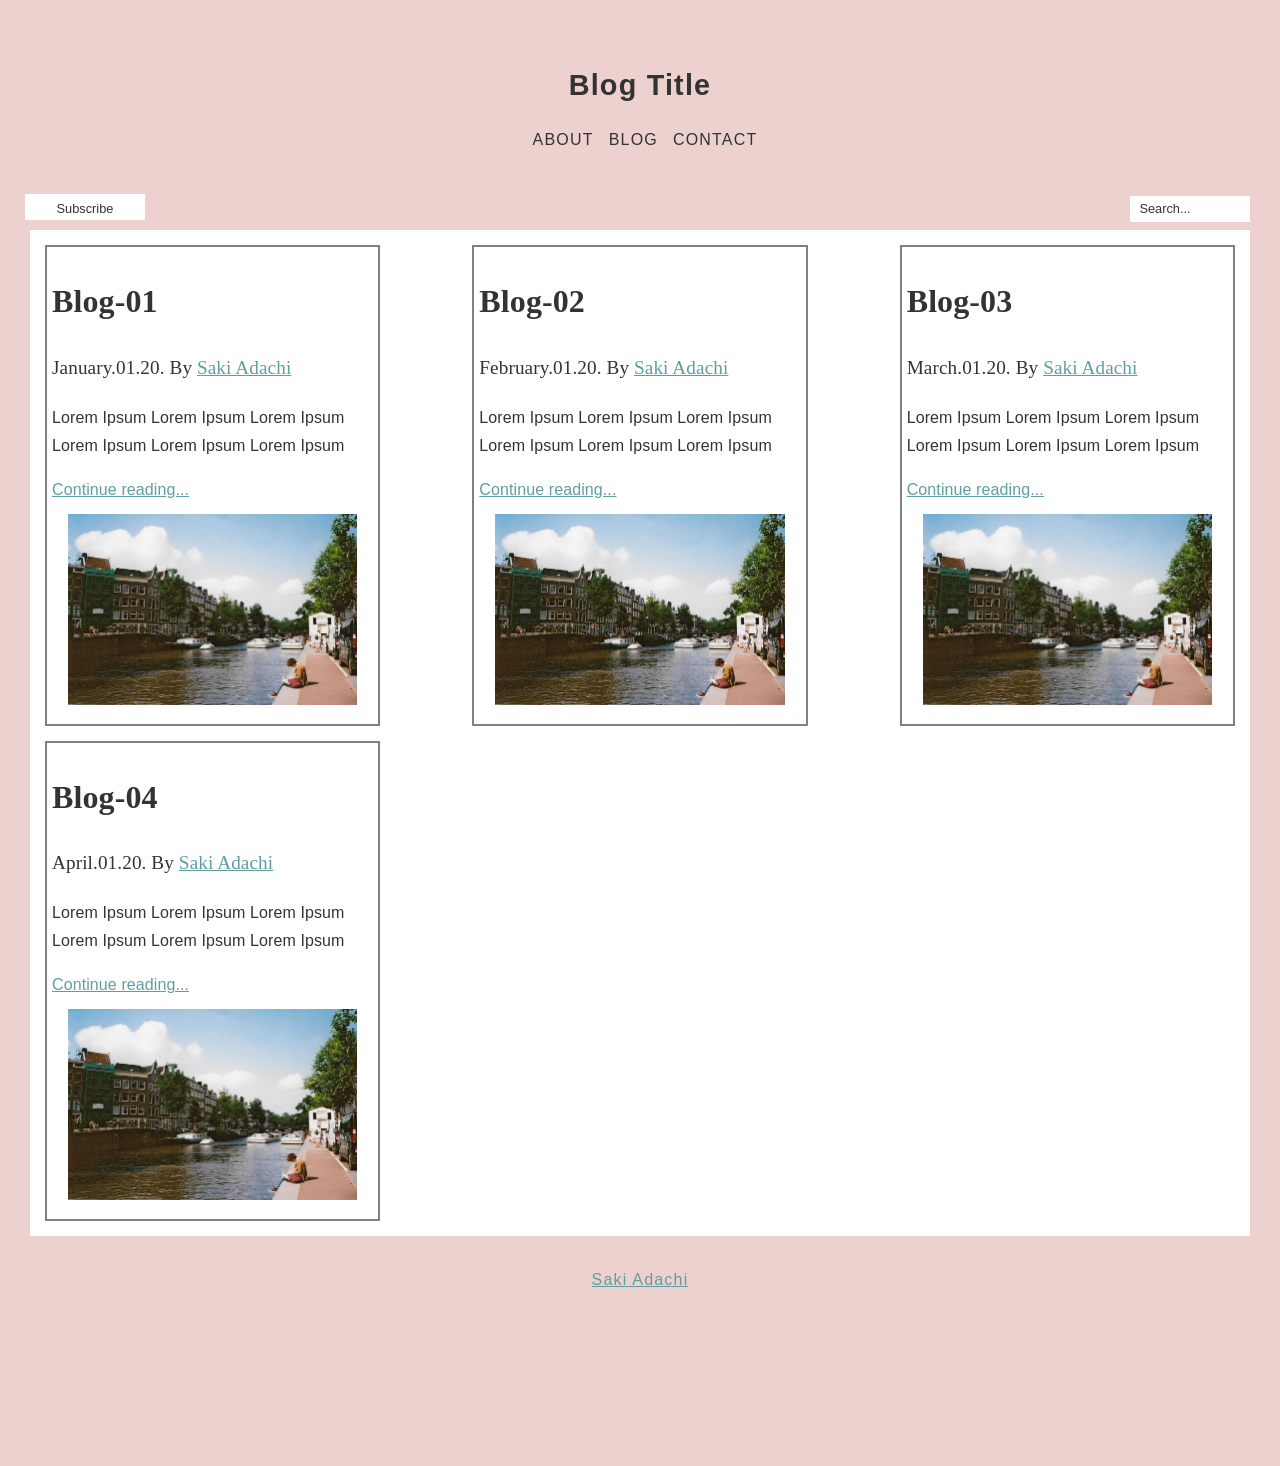
<file: index.html>
<!DOCTYPE html>
<html lang="en">

<head>
    <meta charset="utf-8" />
    <meta content="width=device-width,initial-scale=1.0,minimum-scale=1.0,maximum-scale=1.0," name="viewport" />
    <title>BLOG TITLE</title>
    <meta name="description" content="freelance designer Tokyo app design travel blog">
    <link rel="stylesheet" type="text/css" href="css/index-style.css">
</head>

<body>
    <div class="container">
        <div class="header">
            <div class="blog-title"><a id="title" href="index.html" rel="home">Blog Title</a>
            </div>
            <nav>
                <ul id="nav">
                    <li><a href="about/about.html">ABOUT</a></li>
                    <li><a href="index.html">BLOG</a></li>
                    <li><a href="contact/contact.html">CONTACT</a></li>
                </ul>
            </nav>
            <div class="buttons">
                <button id="subscribe" onclick="window.location.href = 'contact/contact.html';">Subscribe</button>
                <form>
                    <input type="search" placeholder="Search...">
                </form>
            </div>
        </div>

        <div class="main">
            <div class="box">
                <div class="card">
                    <h1>Blog-01</h1>
                    <h3>January.01.20. By <a href="about/about.html" alt="author-info">Saki Adachi</a></h3>
                    <p>Lorem Ipsum Lorem Ipsum Lorem Ipsum Lorem Ipsum Lorem Ipsum Lorem Ipsum
                    </p>
                    <a href="blog/blog-01.html">Continue reading...</a>
                </div>
                <div class="cap-image"><img class="capimg" src="images/img01.jpeg" alt="image-01">
                </div>
            </div>

            <div class="box">
                <div class="card">
                    <h1>Blog-02</h1>
                    <h3>February.01.20. By <a href="about/about.html" alt="author-info">Saki Adachi</a></h3>
                    <p>Lorem Ipsum Lorem Ipsum Lorem Ipsum Lorem Ipsum Lorem Ipsum Lorem Ipsum
                    </p>
                    <a href="blog-02.html">Continue reading...</a>
                </div>
                <div class="cap-image"><img class="capimg" src="images/img01.jpeg" alt="image-01">
                </div>
            </div>

            <div class="box">
                <div class="card">
                    <h1>Blog-03</h1>
                    <h3>March.01.20. By <a href="about/about.html" alt="author-info">Saki Adachi</a></h3>
                    <p>Lorem Ipsum Lorem Ipsum Lorem Ipsum Lorem Ipsum Lorem Ipsum Lorem Ipsum
                    </p>
                    <a href="blog/blog-03.html">Continue reading...</a>
                </div>
                <div class="cap-image"><img class="capimg" src="images/img01.jpeg" alt="image-01">
                </div>
            </div>

            <div class="box">
                <div class="card">
                    <h1>Blog-04</h1>
                    <h3>April.01.20. By <a href="about/about.html" alt="author-info">Saki Adachi</a></h3>
                    <p>Lorem Ipsum Lorem Ipsum Lorem Ipsum Lorem Ipsum Lorem Ipsum Lorem Ipsum
                    </p>
                    <a href="blog/blog-04.html">Continue reading...</a>
                </div>
                <div class="cap-image"><img class="capimg" src="images/img01.jpeg" alt="image-01">
                </div>
            </div>
        </div>

        <div class="footer">
            <a href="index.html" title="Saki Adachi" rel="home">Saki Adachi</a>
        </div>
    </div>
</body>

</html>
</file>
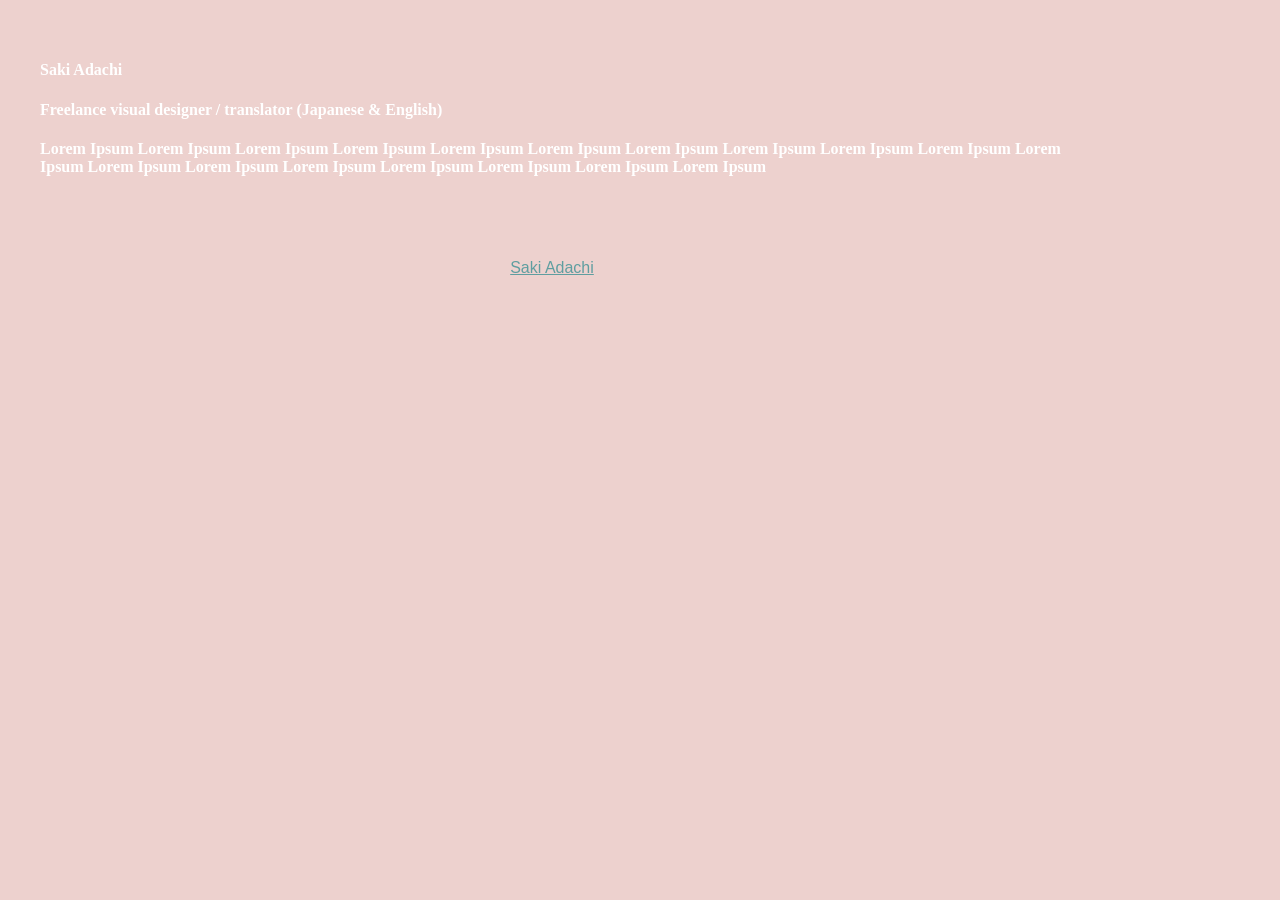
<file: about/about.html>
<!DOCTYPE html>
<html lang="en">

<head>
    <meta charset="utf-8" />
    <meta content="width=device-width,initial-scale=1.0,minimum-scale=1.0,maximum-scale=1.0,user-scalable=no,viewport-fit=cover" name="viewport" />
    <title>BLOG TITLE</title>
    <meta name="description" content="freelance designer Tokyo app design travel blog">
    <link rel="stylesheet" type="text/css" href="../css/contact.css">
</head>

<body>
    <div class="main">
        <h4>Saki Adachi</h4>
        <h4>Freelance visual designer / translator (Japanese & English)<h4>
        <p>
            Lorem Ipsum Lorem Ipsum Lorem Ipsum Lorem Ipsum Lorem Ipsum Lorem Ipsum
            Lorem Ipsum Lorem Ipsum Lorem Ipsum Lorem Ipsum Lorem Ipsum Lorem Ipsum
            Lorem Ipsum Lorem Ipsum Lorem Ipsum Lorem Ipsum Lorem Ipsum Lorem Ipsum
        </p>
    </div>
    <div class="footer">
      <a href="../index.html" title="Saki Adachi" rel="home">Saki Adachi</a>
    </div>

</body>

</html>
</file>
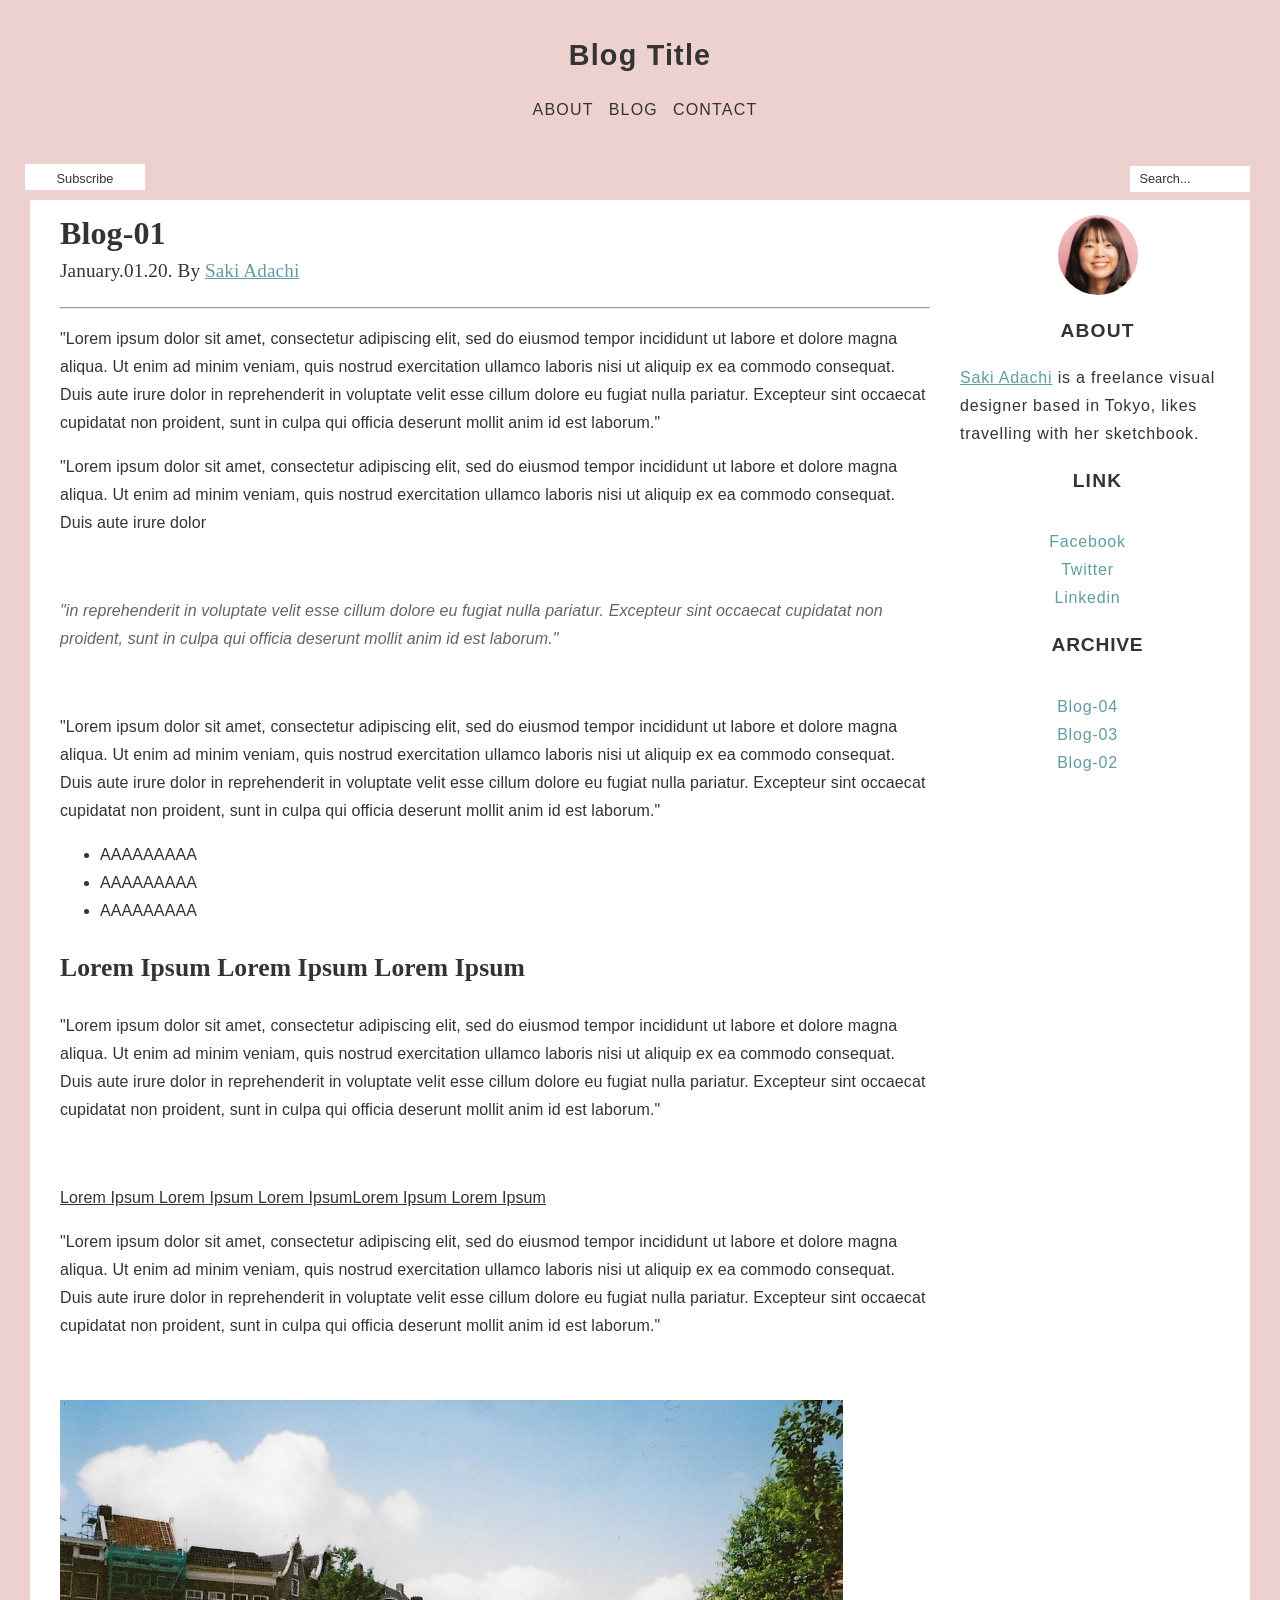
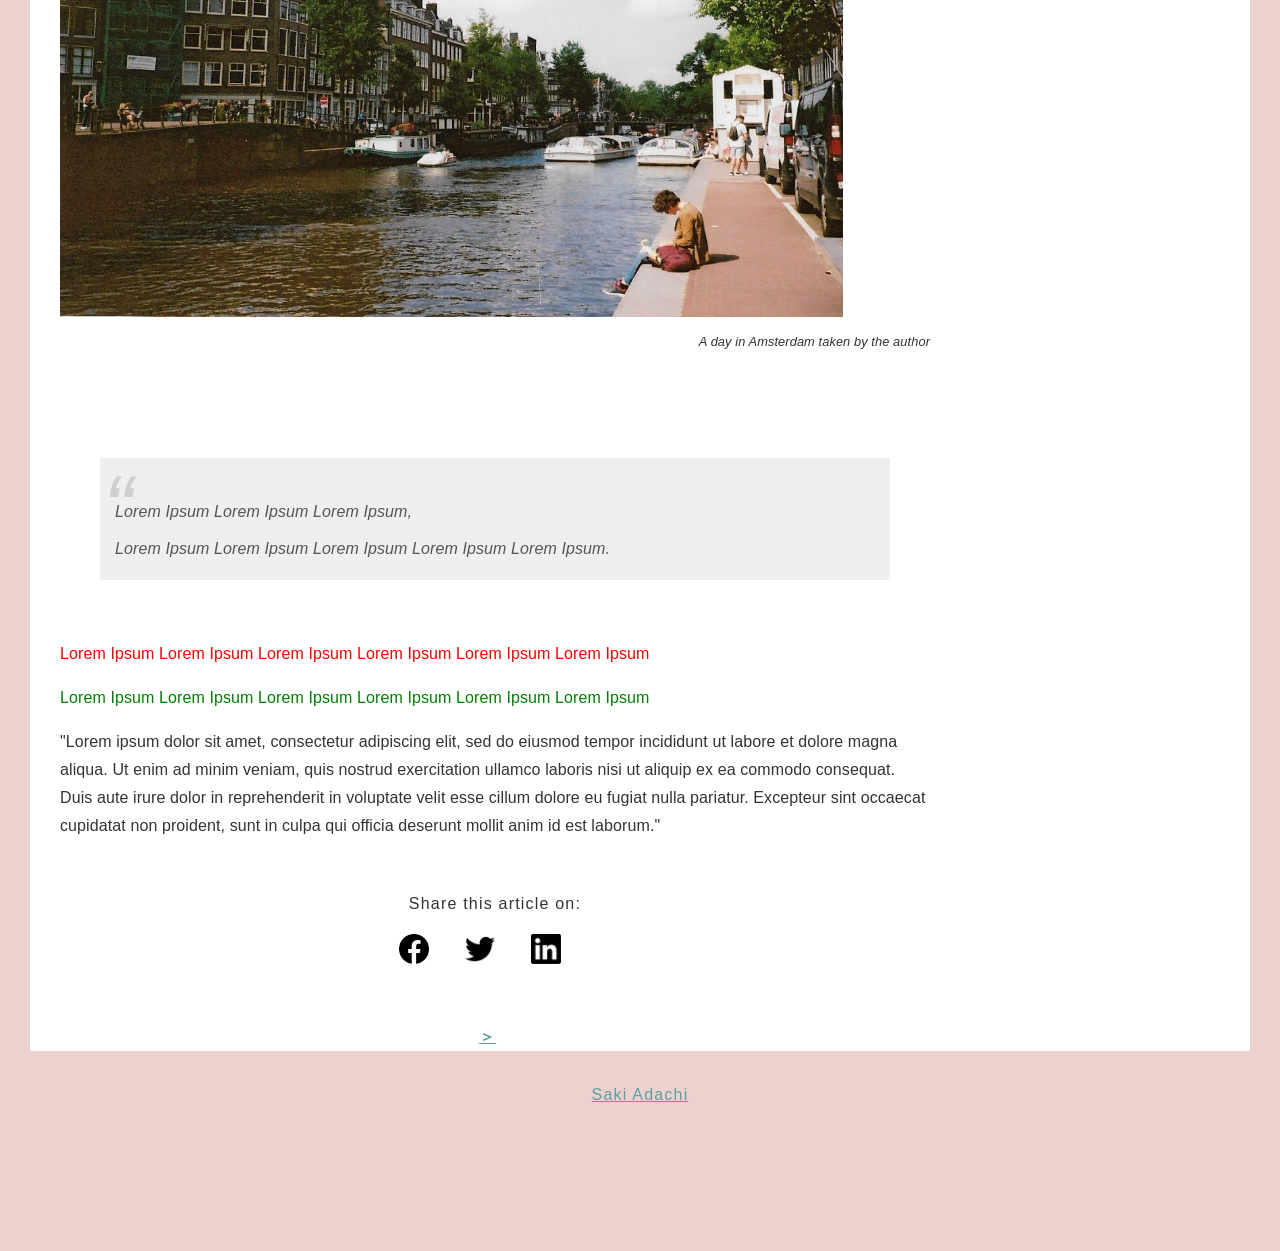
<file: blog/blog-01.html>
<!DOCTYPE html>
<html lang="en">

<head>
    <meta charset="utf-8" />
    <meta content="width=device-width,initial-scale=1.0,minimum-scale=1.0,maximum-scale=1.0," name="viewport" />
    <title>BLOG TITLE</title>
    <meta name="description" content="freelance designer Tokyo app design travel blog">
    <link rel="stylesheet" type="text/css" href="../css/content-style.css">
</head>

<body>
    <div class="container">
        <div class="header">
            <div class="blog-title"><a id="title" href="../index.html" rel="home" title="home">Blog Title</a>
            </div>
            <nav>
                <ul id="nav">
                    <li><a href="../about/about.html">ABOUT</a></li>
                    <li><a href="../index.html">BLOG</a></li>
                    <li><a href="../contact/contact.html">CONTACT</a></li>
                </ul>
            </nav>
            <div class="buttons">
                <button id="subscribe" onclick="window.location.href = '../contact/contact.html';">Subscribe</button>
                <form>
                    <input type="search" placeholder="Search...">
                </form>
            </div>
        </div>

        <div class="main">
            <article id="post-01">
                <div class="card">
                    <h1>Blog-01</h1>
                    <h3>January.01.20. By <a href="../about/about.html" alt="author-info">Saki Adachi</a></h3>
                </div>

                <div class="content">
                    <hr class="style1">
                    <p>"Lorem ipsum dolor sit amet, consectetur adipiscing elit, sed do eiusmod tempor incididunt ut labore et dolore magna aliqua. Ut enim ad minim veniam, quis nostrud exercitation ullamco laboris nisi ut aliquip ex ea commodo consequat. Duis aute irure dolor in reprehenderit in voluptate velit esse cillum dolore eu fugiat nulla pariatur. Excepteur sint occaecat cupidatat non proident, sunt in culpa qui officia deserunt mollit anim id est laborum."
                    </p>
                    <p>
                        "Lorem ipsum dolor sit amet, consectetur adipiscing elit,
                         sed do eiusmod tempor incididunt ut labore et dolore magna aliqua.
                          Ut enim ad minim veniam, quis nostrud exercitation ullamco 
                          laboris nisi ut aliquip ex ea commodo consequat. Duis aute irure dolor
                    </p>
                    <p>&nbsp;</p>
                    <p class="italic">"in reprehenderit in voluptate velit esse cillum dolore eu fugiat nulla pariatur.
                        Excepteur sint occaecat cupidatat non proident, sunt in culpa qui officia deserunt 
                        mollit anim id est laborum."</p>
                    <p>&nbsp;</p>
                    <p>
                        "Lorem ipsum dolor sit amet, consectetur adipiscing elit,
                         sed do eiusmod tempor incididunt ut labore et dolore magna 
                         aliqua. Ut enim ad minim veniam, quis nostrud exercitation 
                         ullamco laboris nisi ut aliquip ex ea commodo consequat. 
                         Duis aute irure dolor in reprehenderit in voluptate velit 
                         esse cillum dolore eu fugiat nulla pariatur. Excepteur sint 
                         occaecat cupidatat non proident, sunt in culpa qui officia deserunt
                          mollit anim id est laborum."
                    </p>
                    <ul class="list">
                        <li>AAAAAAAAA</li>
                        <li>AAAAAAAAA</li>
                        <li>AAAAAAAAA</li>
                    </ul>
                    <h2>Lorem Ipsum Lorem Ipsum Lorem Ipsum</h2>
                    <p>
                        "Lorem ipsum dolor sit amet, consectetur adipiscing elit,
                         sed do eiusmod tempor incididunt ut labore et dolore magna 
                         aliqua. Ut enim ad minim veniam, quis nostrud exercitation 
                         ullamco laboris nisi ut aliquip ex ea commodo consequat. 
                         Duis aute irure dolor in reprehenderit in voluptate velit 
                         esse cillum dolore eu fugiat nulla pariatur. Excepteur sint 
                         occaecat cupidatat non proident, sunt in culpa qui officia deserunt
                          mollit anim id est laborum."
                    </p>
                    <p>&nbsp;</p>
                    <p class="underlined">Lorem Ipsum Lorem Ipsum Lorem IpsumLorem Ipsum Lorem Ipsum
                    </p>
                    <p>
                        "Lorem ipsum dolor sit amet, consectetur adipiscing elit,
                         sed do eiusmod tempor incididunt ut labore et dolore magna 
                         aliqua. Ut enim ad minim veniam, quis nostrud exercitation 
                         ullamco laboris nisi ut aliquip ex ea commodo consequat. 
                         Duis aute irure dolor in reprehenderit in voluptate velit 
                         esse cillum dolore eu fugiat nulla pariatur. Excepteur sint 
                         occaecat cupidatat non proident, sunt in culpa qui officia deserunt
                          mollit anim id est laborum."
                    </p>
                    <p>&nbsp;&nbsp;</p>
                    <img class="image-01" src="../images/img01.jpeg" alt="image-01" title="image-01">
                    <figcaption>A day in Amsterdam taken by the author</figcaption>
                    <p>&nbsp;&nbsp;</p>

                    <p>&nbsp;&nbsp;</p>
                    <blockquote>
                        <p>Lorem Ipsum Lorem Ipsum Lorem Ipsum,</p>
                        <p>Lorem Ipsum Lorem Ipsum Lorem Ipsum Lorem Ipsum Lorem Ipsum.</p>
                    </blockquote>
                    <p>&nbsp;&nbsp;</p>

                    <p class="red">Lorem Ipsum Lorem Ipsum Lorem Ipsum Lorem Ipsum Lorem Ipsum Lorem Ipsum</p>
                    <p class="green">Lorem Ipsum Lorem Ipsum Lorem Ipsum Lorem Ipsum Lorem Ipsum Lorem Ipsum</p>
                    <p>
                        "Lorem ipsum dolor sit amet, consectetur adipiscing elit,
                         sed do eiusmod tempor incididunt ut labore et dolore magna 
                         aliqua. Ut enim ad minim veniam, quis nostrud exercitation 
                         ullamco laboris nisi ut aliquip ex ea commodo consequat. 
                         Duis aute irure dolor in reprehenderit in voluptate velit 
                         esse cillum dolore eu fugiat nulla pariatur. Excepteur sint 
                         occaecat cupidatat non proident, sunt in culpa qui officia deserunt
                          mollit anim id est laborum."
                    </p>
                </div>
            </article>

            <div class="sns">
                <p>Share this article on:</p>
                <a href="http://www.facebook.jp" title="share this on Facebook">
                    <img src="../images/facebook.png" class="icon" alt="facebook"></a>
                <a href="http://www.twitter.jp" title="share this on Twitter">
                    <img src="../images/twitter.png" class="icon" alt="twitter"></a>
                <a href="http://www.linkedin.jp" title="share this on linkedin">
                    <img src="../images/linkedin.png" class="icon" alt="linledin"></a>
            </div>

            <div class="choose-post">
                <a href="blog-02.html" title="next post" alt="next post" class="button1">＞</a>
            </div>

        </div>

        <div class="sidebar">
            <a href="../about/about.html"><img src="../images/avater.jpg" class="avater" title="about author" alt="Saki Adachi"></a>
            <span class="title-font">ABOUT</span>
            <div class="author-info">
                <p><a href="../about/about.html">Saki Adachi</a> is a freelance visual designer based in Tokyo, likes travelling with her sketchbook.</p>
            </div>
            <span class="title-font">LINK</span>
            <div class="author-sns">
                <ul class="sidebar">
                    <li><a href="http://www.facebook.jp" title="Saki Adachi on Facebook">Facebook</a></li>
                    <li><a href="http://www.twitter.jp" title="Saki Adachi on Twitter">Twitter</a></li>
                    <li><a href="http://www.linkedin.jp" title="Saki Adachi on Linkedin">Linkedin</a></li>
                </ul>
            </div>
            <div class="archive">
                <span class="title-font">ARCHIVE</span>
                <ul class="sidebar">
                    <li><a href="blog-04.html" title="blog-04">Blog-04</a></li>
                    <li><a href="blog-03.html" title="blog-03">Blog-03</a></li>
                    <li><a href="blog-02.html" title="blog-02">Blog-02</a></li>
                </ul>
            </div>
        </div>

        <div class="footer">
            <a href="../index.html" title="home" rel="home">Saki Adachi</a>
        </div>
    </div>
</body>

</html>
</file>
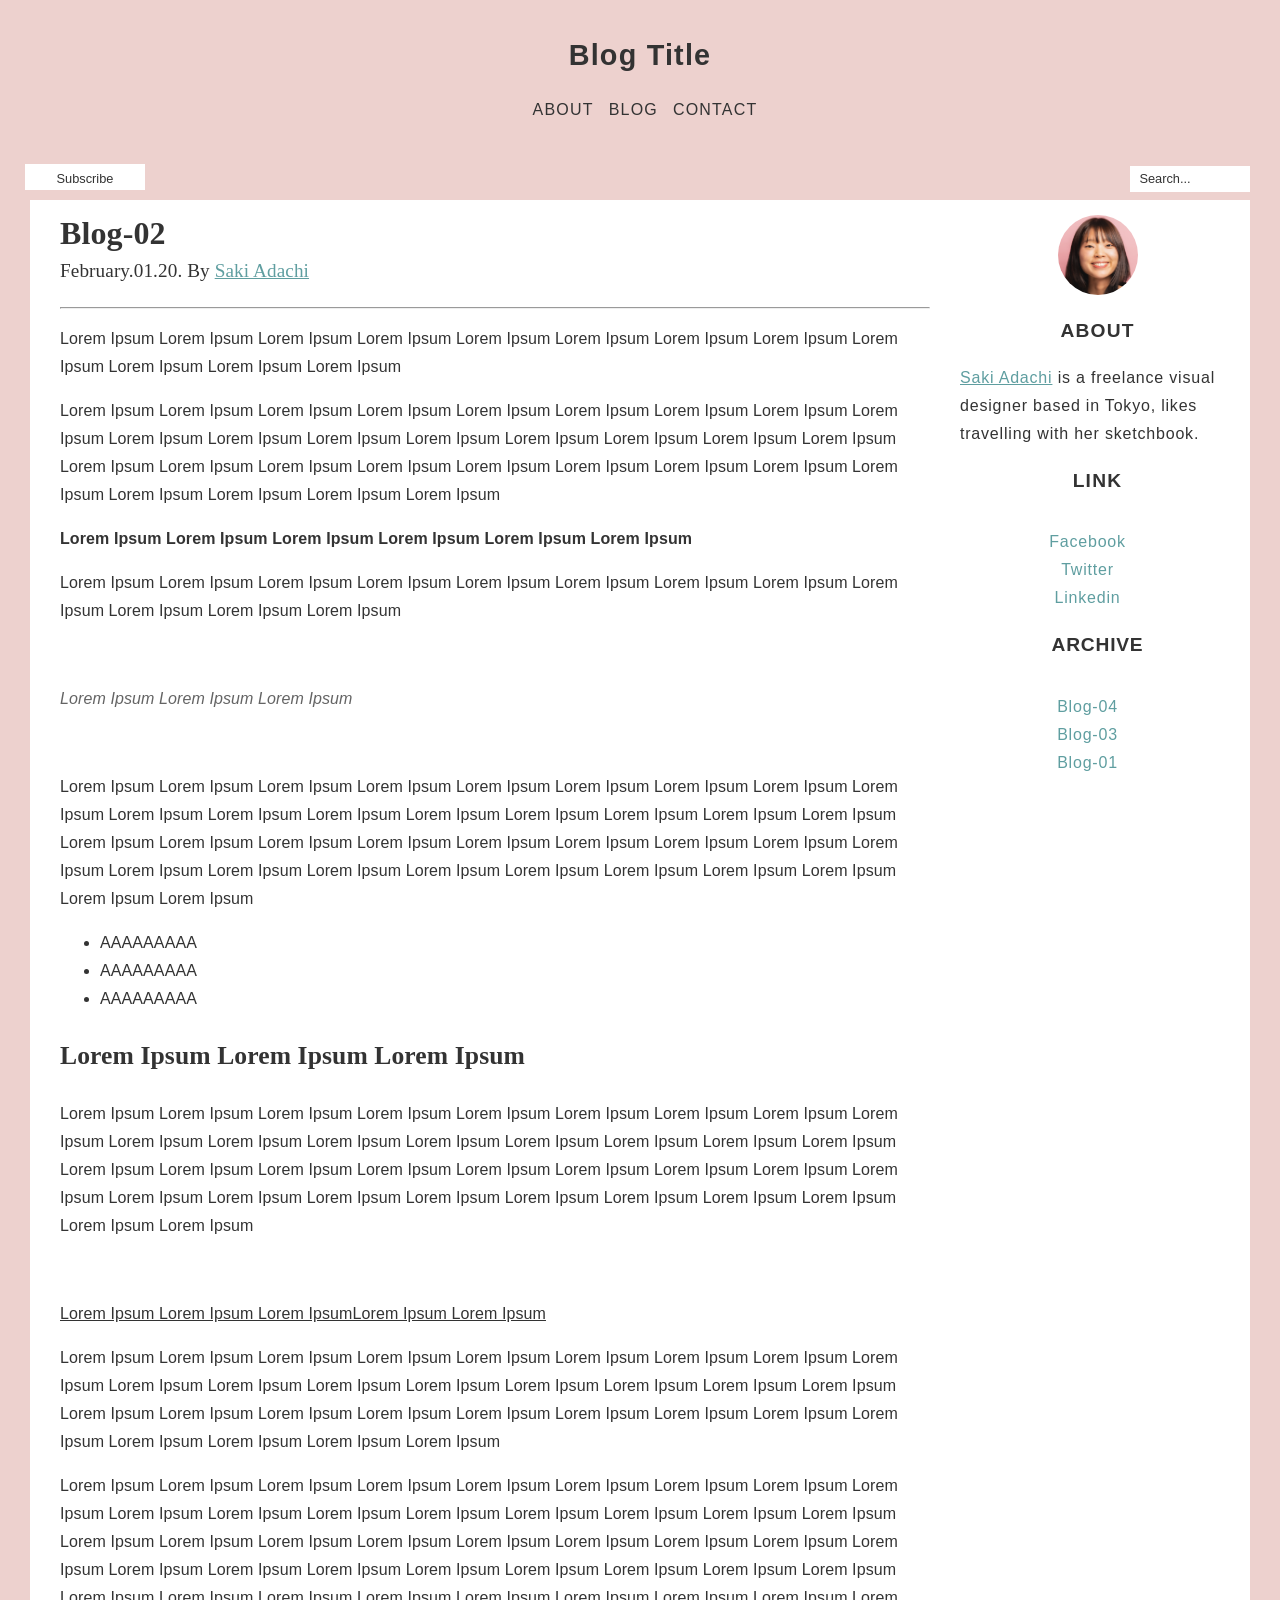
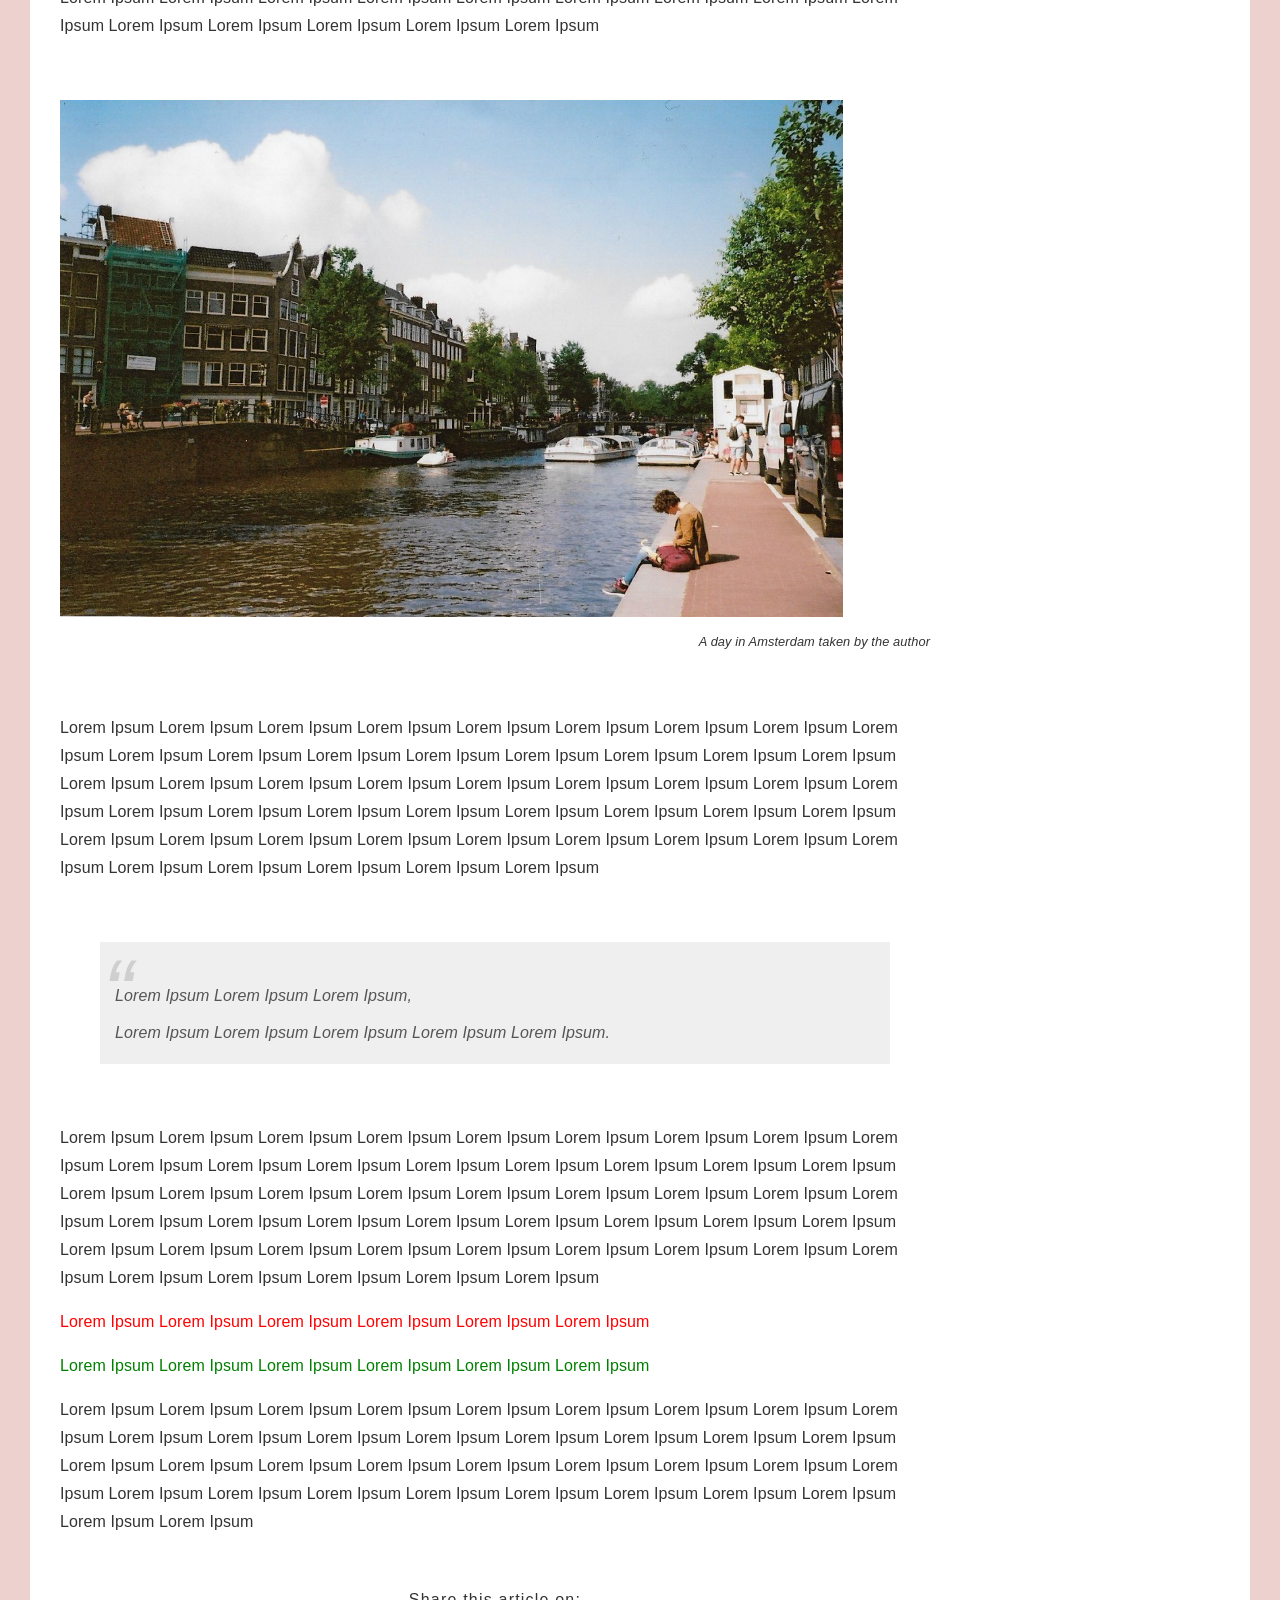
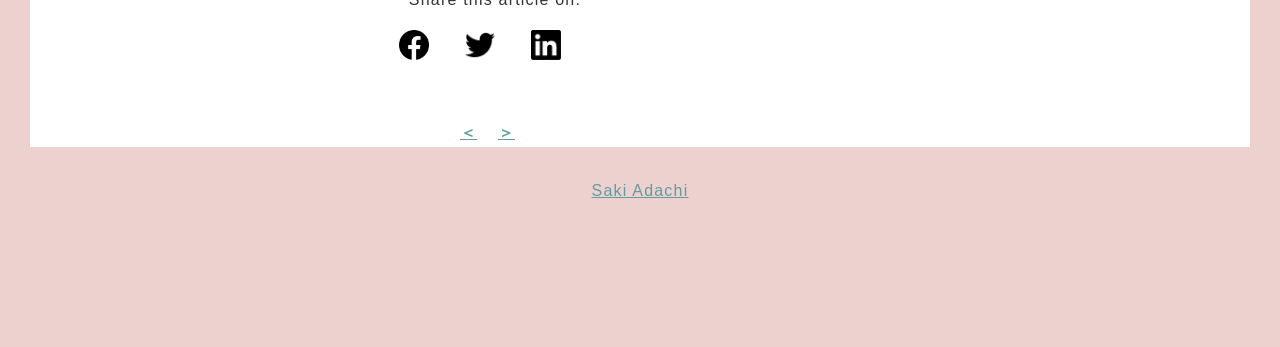
<file: blog/blog-02.html>
<!DOCTYPE html>
<html lang="en">

<head>
    <meta charset="utf-8" />
    <meta content="width=device-width,initial-scale=1.0,minimum-scale=1.0,maximum-scale=1.0," name="viewport" />
    <title>BLOG TITLE</title>
    <meta name="description" content="freelance designer Tokyo app design travel blog">
    <link rel="stylesheet" type="text/css" href="../css/content-style.css">
</head>

<body>
    <div class="container">
        <div class="header">
            <div class="blog-title"><a id="title" href="../index.html" rel="home" title="home">Blog Title</a>
            </div>
            <nav>
                <ul id="nav">
                    <li><a href="../about/about.html">ABOUT</a></li>
                    <li><a href="../index.html">BLOG</a></li>
                    <li><a href="../contact/contact.html">CONTACT</a></li>
                </ul>
            </nav>
            <div class="buttons">
                <button id="subscribe" onclick="window.location.href = '../contact/contact.html';">Subscribe</button>
                <form>
                    <input type="search" placeholder="Search...">
                </form>
            </div>
        </div>

        <div class="main">
            <article id="post-02">
                <div class="card">
                    <h1>Blog-02</h1>
                    <h3>February.01.20. By <a href="../about/about.html" alt="author-info">Saki Adachi</a></h3>
                </div>

                <div class="content">
                    <hr class="style1">
                    <p>Lorem Ipsum Lorem Ipsum Lorem Ipsum Lorem Ipsum Lorem Ipsum Lorem Ipsum Lorem Ipsum Lorem Ipsum Lorem Ipsum Lorem Ipsum Lorem Ipsum Lorem Ipsum
                    </p>
                    <p>
                        Lorem Ipsum Lorem Ipsum Lorem Ipsum Lorem Ipsum Lorem Ipsum Lorem Ipsum Lorem Ipsum Lorem Ipsum Lorem Ipsum Lorem Ipsum Lorem Ipsum Lorem Ipsum Lorem Ipsum Lorem Ipsum Lorem Ipsum Lorem Ipsum Lorem Ipsum Lorem Ipsum Lorem Ipsum Lorem Ipsum Lorem Ipsum Lorem Ipsum Lorem Ipsum Lorem Ipsum Lorem Ipsum Lorem Ipsum Lorem Ipsum Lorem Ipsum Lorem Ipsum Lorem Ipsum</p>
                    <p class="bold">Lorem Ipsum Lorem Ipsum Lorem Ipsum Lorem Ipsum Lorem Ipsum Lorem Ipsum
                    </p>
                    <p>
                        Lorem Ipsum Lorem Ipsum Lorem Ipsum Lorem Ipsum Lorem Ipsum Lorem Ipsum Lorem Ipsum Lorem Ipsum Lorem Ipsum Lorem Ipsum Lorem Ipsum Lorem Ipsum
                    </p>
                    <p>&nbsp;</p>
                    <p class="italic">Lorem Ipsum Lorem Ipsum Lorem Ipsum</p>
                    <p>&nbsp;</p>
                    <p>
                        Lorem Ipsum Lorem Ipsum Lorem Ipsum Lorem Ipsum Lorem Ipsum Lorem Ipsum Lorem Ipsum Lorem Ipsum Lorem Ipsum Lorem Ipsum Lorem Ipsum Lorem Ipsum Lorem Ipsum Lorem Ipsum Lorem Ipsum Lorem Ipsum Lorem Ipsum Lorem Ipsum Lorem Ipsum Lorem Ipsum Lorem Ipsum Lorem Ipsum Lorem Ipsum Lorem Ipsum Lorem Ipsum Lorem Ipsum Lorem Ipsum Lorem Ipsum Lorem Ipsum Lorem Ipsum Lorem Ipsum Lorem Ipsum Lorem Ipsum Lorem Ipsum Lorem Ipsum Lorem Ipsum
                    </p>
                    <ul class="list">
                        <li>AAAAAAAAA</li>
                        <li>AAAAAAAAA</li>
                        <li>AAAAAAAAA</li>
                    </ul>
                    <h2>Lorem Ipsum Lorem Ipsum Lorem Ipsum</h2>
                    <p>
                        Lorem Ipsum Lorem Ipsum Lorem Ipsum Lorem Ipsum Lorem Ipsum Lorem Ipsum Lorem Ipsum Lorem Ipsum Lorem Ipsum Lorem Ipsum Lorem Ipsum Lorem Ipsum Lorem Ipsum Lorem Ipsum Lorem Ipsum Lorem Ipsum Lorem Ipsum Lorem Ipsum Lorem Ipsum Lorem Ipsum Lorem Ipsum Lorem Ipsum Lorem Ipsum Lorem Ipsum Lorem Ipsum Lorem Ipsum Lorem Ipsum Lorem Ipsum Lorem Ipsum Lorem Ipsum Lorem Ipsum Lorem Ipsum Lorem Ipsum Lorem Ipsum Lorem Ipsum Lorem Ipsum
                    </p>
                    <p>&nbsp;</p>
                    <p class="underlined">Lorem Ipsum Lorem Ipsum Lorem IpsumLorem Ipsum Lorem Ipsum
                    </p>
                    <p>
                        Lorem Ipsum Lorem Ipsum Lorem Ipsum Lorem Ipsum Lorem Ipsum Lorem Ipsum Lorem Ipsum Lorem Ipsum Lorem Ipsum Lorem Ipsum Lorem Ipsum Lorem Ipsum Lorem Ipsum Lorem Ipsum Lorem Ipsum Lorem Ipsum Lorem Ipsum Lorem Ipsum Lorem Ipsum Lorem Ipsum Lorem Ipsum Lorem Ipsum Lorem Ipsum Lorem Ipsum Lorem Ipsum Lorem Ipsum Lorem Ipsum Lorem Ipsum Lorem Ipsum Lorem Ipsum
                    </p>

                    <p>
                        Lorem Ipsum Lorem Ipsum Lorem Ipsum Lorem Ipsum Lorem Ipsum Lorem Ipsum Lorem Ipsum Lorem Ipsum Lorem Ipsum Lorem Ipsum Lorem Ipsum Lorem Ipsum Lorem Ipsum Lorem Ipsum Lorem Ipsum Lorem Ipsum Lorem Ipsum Lorem Ipsum Lorem Ipsum Lorem Ipsum Lorem Ipsum Lorem Ipsum Lorem Ipsum Lorem Ipsum Lorem Ipsum Lorem Ipsum Lorem Ipsum Lorem Ipsum Lorem Ipsum Lorem Ipsum Lorem Ipsum Lorem Ipsum Lorem Ipsum Lorem Ipsum Lorem Ipsum Lorem Ipsum Lorem Ipsum Lorem Ipsum Lorem Ipsum Lorem Ipsum Lorem Ipsum Lorem Ipsum Lorem Ipsum Lorem Ipsum Lorem Ipsum Lorem Ipsum Lorem Ipsum Lorem Ipsum
                    </p>
                    <p>&nbsp;&nbsp;</p>
                    <img class="image-01" src="../images/img01.jpeg" alt="image-01" title="image-01">
                    <figcaption>A day in Amsterdam taken by the author</figcaption>
                    <p>&nbsp;&nbsp;</p>
                    <p>
                        Lorem Ipsum Lorem Ipsum Lorem Ipsum Lorem Ipsum Lorem Ipsum Lorem Ipsum Lorem Ipsum Lorem Ipsum Lorem Ipsum Lorem Ipsum Lorem Ipsum Lorem Ipsum Lorem Ipsum Lorem Ipsum Lorem Ipsum Lorem Ipsum Lorem Ipsum Lorem Ipsum Lorem Ipsum Lorem Ipsum Lorem Ipsum Lorem Ipsum Lorem Ipsum Lorem Ipsum Lorem Ipsum Lorem Ipsum Lorem Ipsum Lorem Ipsum Lorem Ipsum Lorem Ipsum Lorem Ipsum Lorem Ipsum Lorem Ipsum Lorem Ipsum Lorem Ipsum Lorem Ipsum Lorem Ipsum Lorem Ipsum Lorem Ipsum Lorem Ipsum Lorem Ipsum Lorem Ipsum Lorem Ipsum Lorem Ipsum Lorem Ipsum Lorem Ipsum Lorem Ipsum Lorem Ipsum
                    </p>
                    <p>&nbsp;&nbsp;</p>
                    <blockquote>
                        <p>Lorem Ipsum Lorem Ipsum Lorem Ipsum,</p>
                        <p>Lorem Ipsum Lorem Ipsum Lorem Ipsum Lorem Ipsum Lorem Ipsum.</p>
                    </blockquote>
                    <p>&nbsp;&nbsp;</p>
                    <p>
                        Lorem Ipsum Lorem Ipsum Lorem Ipsum Lorem Ipsum Lorem Ipsum Lorem Ipsum Lorem Ipsum Lorem Ipsum Lorem Ipsum Lorem Ipsum Lorem Ipsum Lorem Ipsum Lorem Ipsum Lorem Ipsum Lorem Ipsum Lorem Ipsum Lorem Ipsum Lorem Ipsum Lorem Ipsum Lorem Ipsum Lorem Ipsum Lorem Ipsum Lorem Ipsum Lorem Ipsum Lorem Ipsum Lorem Ipsum Lorem Ipsum Lorem Ipsum Lorem Ipsum Lorem Ipsum Lorem Ipsum Lorem Ipsum Lorem Ipsum Lorem Ipsum Lorem Ipsum Lorem Ipsum Lorem Ipsum Lorem Ipsum Lorem Ipsum Lorem Ipsum Lorem Ipsum Lorem Ipsum Lorem Ipsum Lorem Ipsum Lorem Ipsum Lorem Ipsum Lorem Ipsum Lorem Ipsum
                    </p>

                    <p class="red">Lorem Ipsum Lorem Ipsum Lorem Ipsum Lorem Ipsum Lorem Ipsum Lorem Ipsum</p>
                    <p class="green">Lorem Ipsum Lorem Ipsum Lorem Ipsum Lorem Ipsum Lorem Ipsum Lorem Ipsum</p>
                    <p>Lorem Ipsum Lorem Ipsum Lorem Ipsum Lorem Ipsum Lorem Ipsum Lorem Ipsum Lorem Ipsum Lorem Ipsum Lorem Ipsum Lorem Ipsum Lorem Ipsum Lorem Ipsum Lorem Ipsum Lorem Ipsum Lorem Ipsum Lorem Ipsum Lorem Ipsum Lorem Ipsum Lorem Ipsum Lorem Ipsum Lorem Ipsum Lorem Ipsum Lorem Ipsum Lorem Ipsum Lorem Ipsum Lorem Ipsum Lorem Ipsum Lorem Ipsum Lorem Ipsum Lorem Ipsum Lorem Ipsum Lorem Ipsum Lorem Ipsum Lorem Ipsum Lorem Ipsum Lorem Ipsum
                    </p>
                </div>
            </article>

            <div class="sns">
                <p>Share this article on:</p>
                <a href="http://www.facebook.jp" title="share this on Facebook">
                    <img src="../images/facebook.png" class="icon" alt="facebook"></a>
                <a href="http://www.twitter.jp" title="share this on Twitter">
                    <img src="../images/twitter.png" class="icon" alt="twitter"></a>
                <a href="http://www.linkedin.jp" title="share this on linkedin">
                    <img src="../images/linkedin.png" class="icon" alt="linledin"></a>
            </div>

            <div class="choose-post">
                <a href="blog-01.html" title="previous post" alt="previous post" class="button1">＜</a>
                <a href="blog-03.html" title="next post" alt="next post" class="button1">＞</a>
            </div>

        </div>

        <div class="sidebar">
            <a href="../about/about.html"><img src="../images/avater.jpg" class="avater" title="about author" alt="Saki Adachi"></a>
            <span class="title-font">ABOUT</span>
            <div class="author-info">
                <p><a href="../about/about.html">Saki Adachi</a> is a freelance visual designer based in Tokyo, likes travelling with her sketchbook.</p>
            </div>
            <span class="title-font">LINK</span>
            <div class="author-sns">
                <ul class="sidebar">
                    <li><a href="http://www.facebook.jp" title="Saki Adachi on Facebook">Facebook</a></li>
                    <li><a href="http://www.twitter.jp" title="Saki Adachi on Twitter">Twitter</a></li>
                    <li><a href="http://www.linkedin.jp" title="Saki Adachi on Linkedin">Linkedin</a></li>
                </ul>
            </div>
            <div class="archive">
                <span class="title-font">ARCHIVE</span>
                <ul class="sidebar">
                    <li><a href="blog-04.html" title="blog-04">Blog-04</a></li>
                    <li><a href="blog-03.html" title="blog-03">Blog-03</a></li>
                    <li><a href="blog-01.html" title="blog-01">Blog-01</a></li>
                </ul>
            </div>
        </div>

        <div class="footer">
            <a href="../index.html" title="home" rel="home">Saki Adachi</a>
        </div>
    </div>
</body>

</html>
</file>
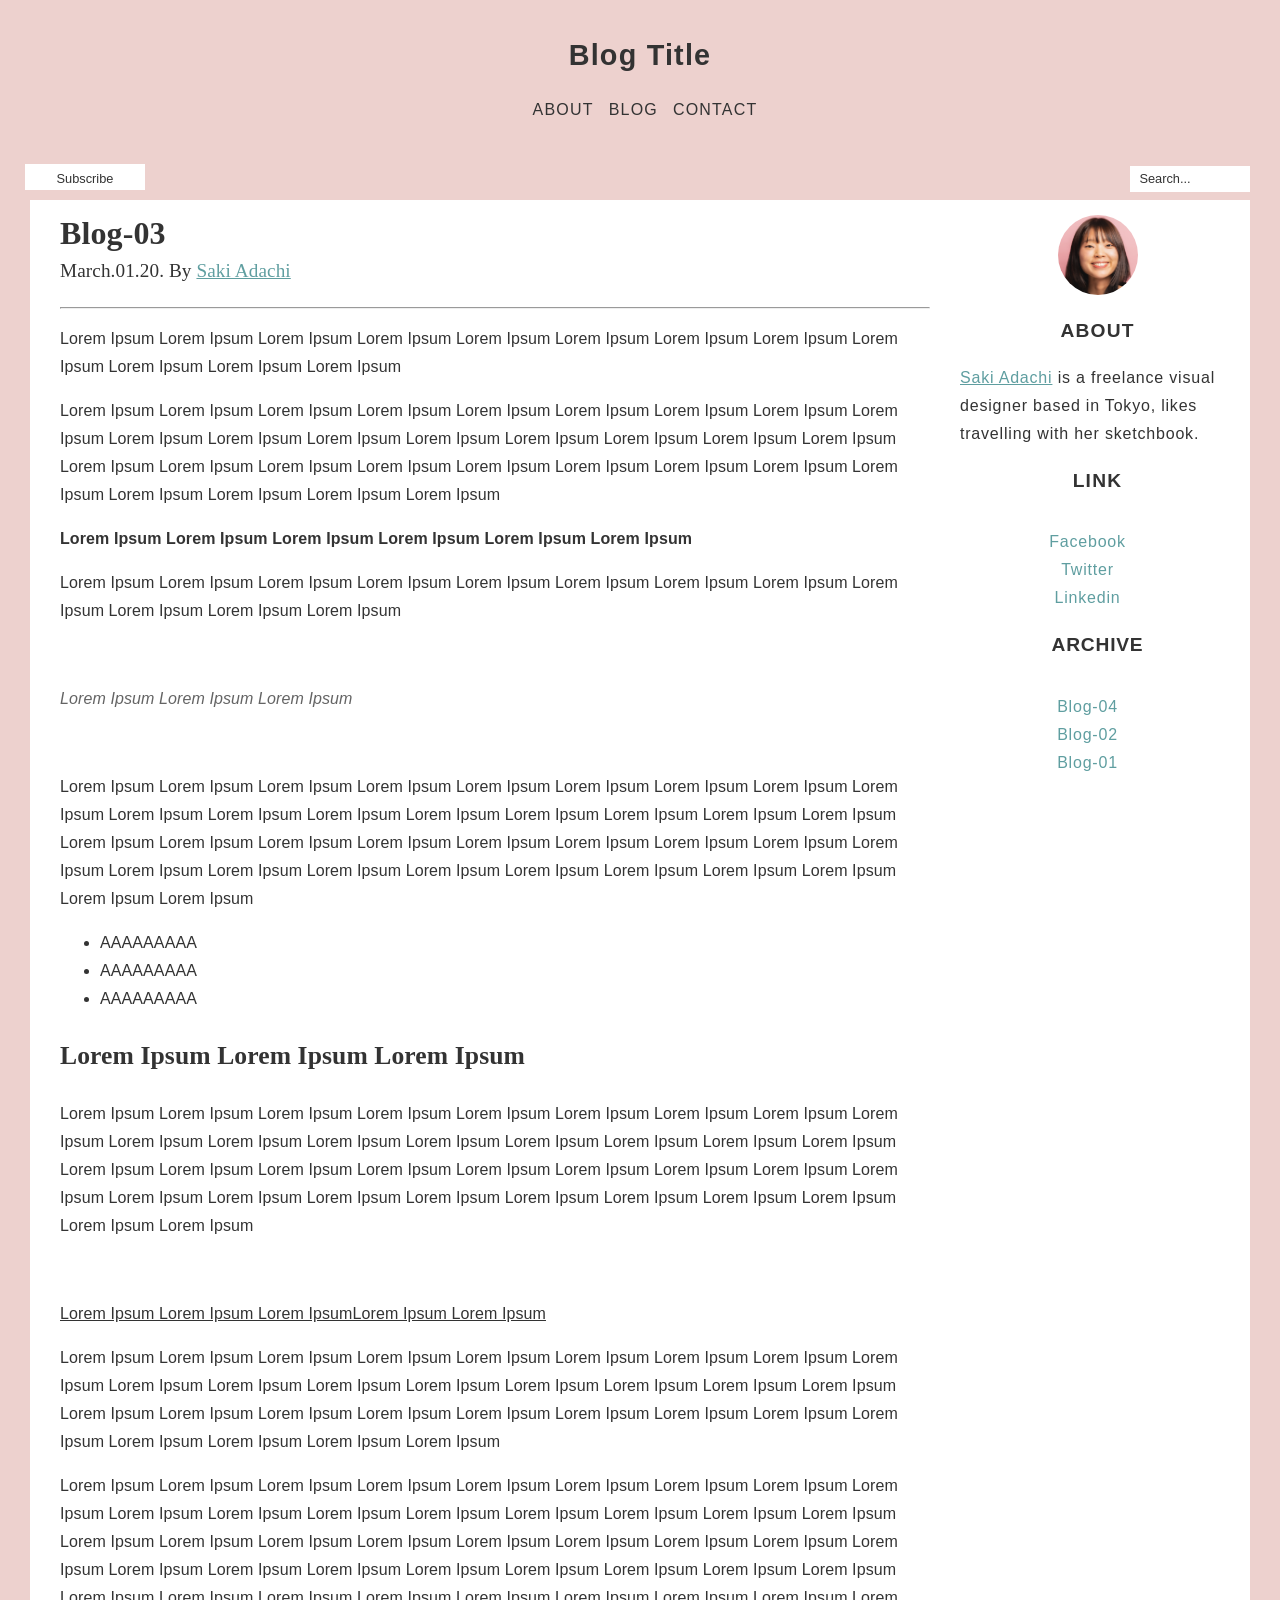
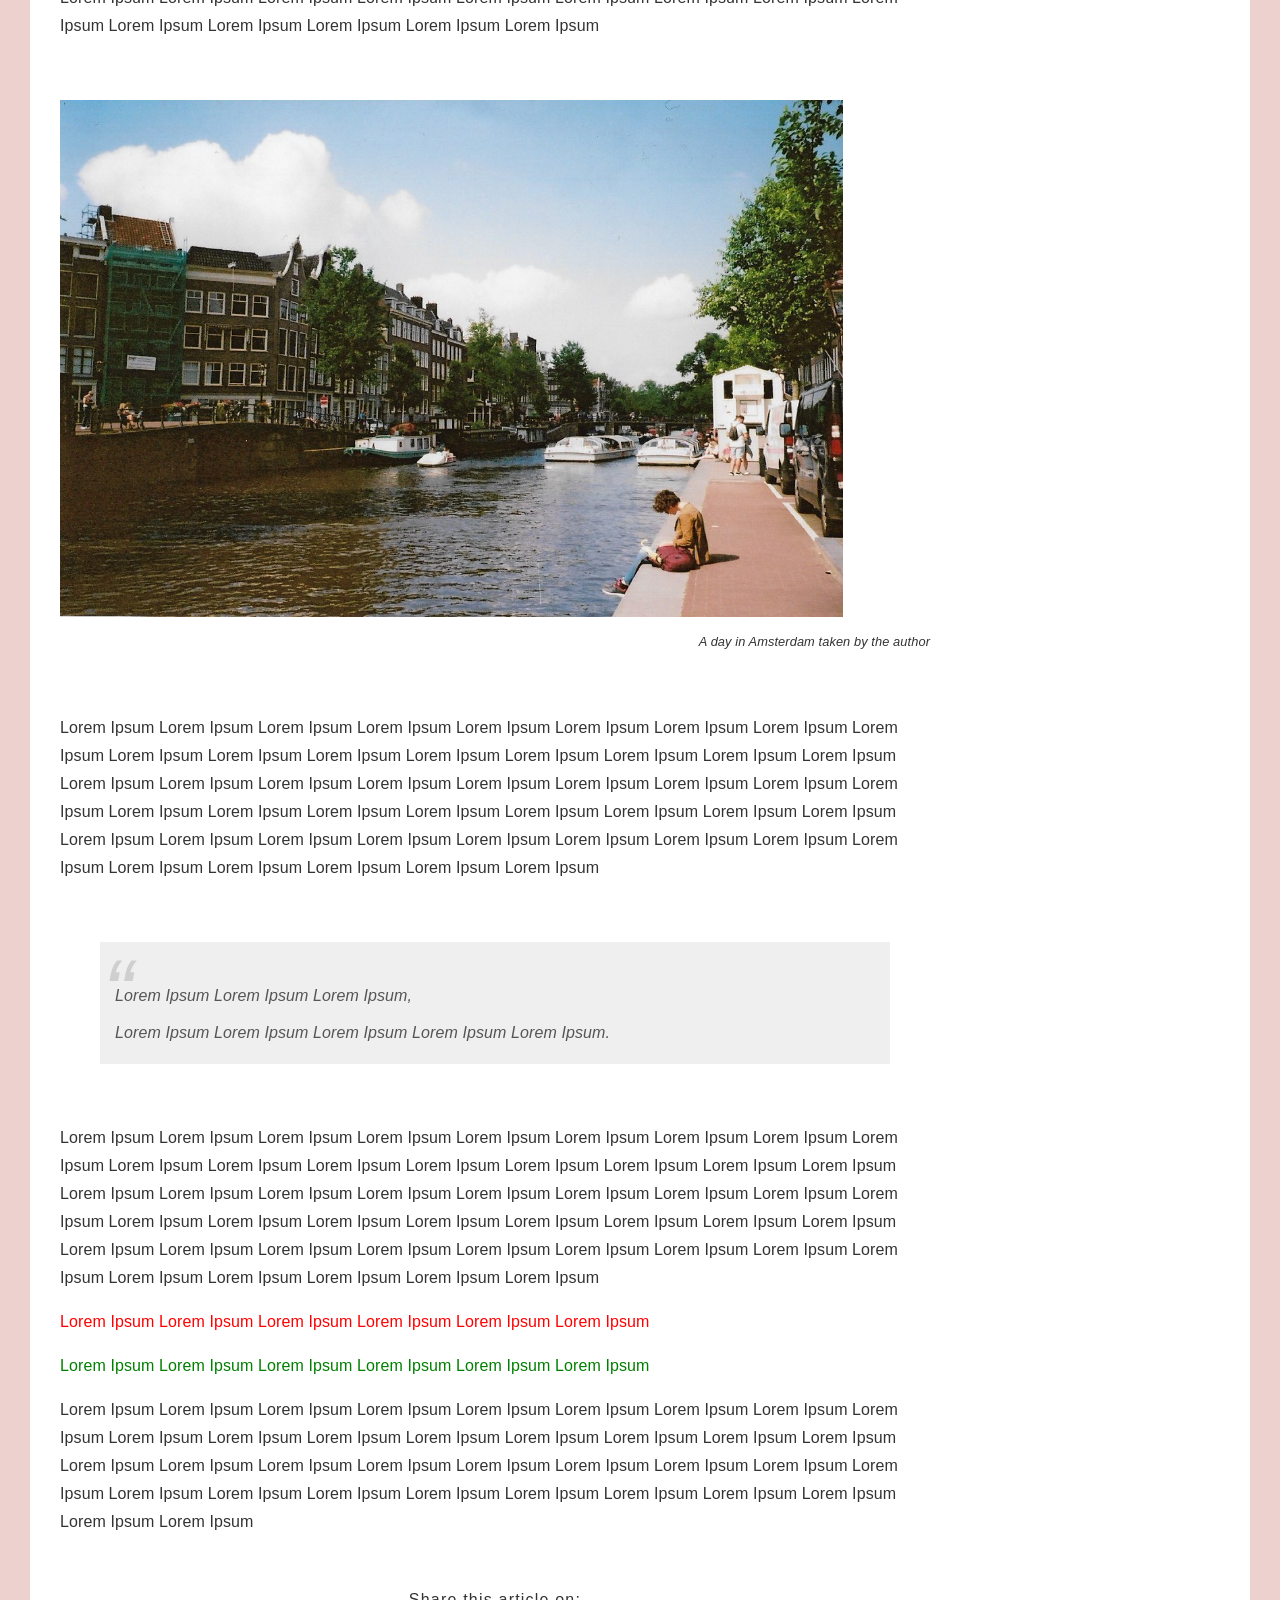
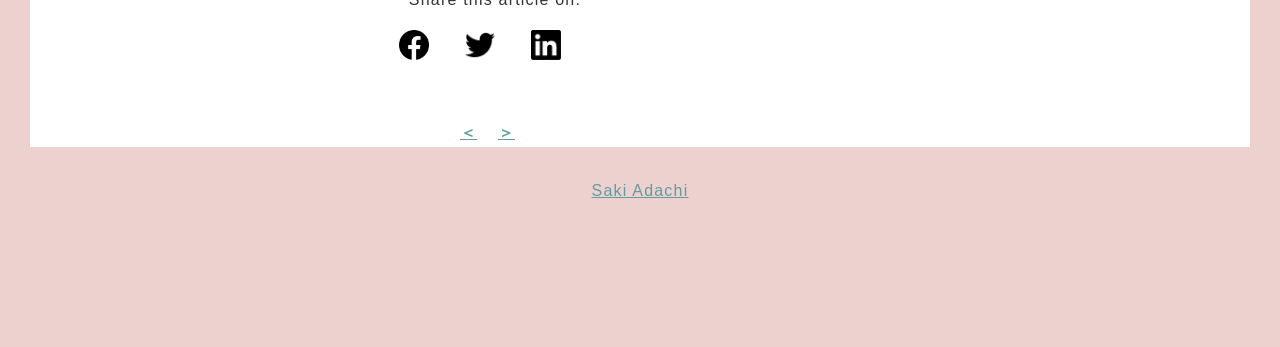
<file: blog/blog-03.html>
<!DOCTYPE html>
<html lang="en">

<head>
    <meta charset="utf-8" />
    <meta content="width=device-width,initial-scale=1.0,minimum-scale=1.0,maximum-scale=1.0," name="viewport" />
    <title>BLOG TITLE</title>
    <meta name="description" content="freelance designer Tokyo app design travel blog">
    <link rel="stylesheet" type="text/css" href="../css/content-style.css">
</head>

<body>
    <div class="container">
        <div class="header">
            <div class="blog-title"><a id="title" href="../index.html" rel="home" title="home">Blog Title</a>
            </div>
            <nav>
                <ul id="nav">
                    <li><a href="../about/about.html">ABOUT</a></li>
                    <li><a href="../index.html">BLOG</a></li>
                    <li><a href="../contact/contact.html">CONTACT</a></li>
                </ul>
            </nav>
            <div class="buttons">
                <button id="subscribe" onclick="window.location.href = '../contact/contact.html';">Subscribe</button>
                <form>
                    <input type="search" placeholder="Search...">
                </form>
            </div>
        </div>

        <div class="main">
            <article id="post-03">
                <div class="card">
                    <h1>Blog-03</h1>
                    <h3>March.01.20. By <a href="../about/about.html" alt="author-info">Saki Adachi</a></h3>
                </div>

                <div class="content">
                    <hr class="style1">
                    <p>Lorem Ipsum Lorem Ipsum Lorem Ipsum Lorem Ipsum Lorem Ipsum Lorem Ipsum Lorem Ipsum Lorem Ipsum Lorem Ipsum Lorem Ipsum Lorem Ipsum Lorem Ipsum
                    </p>
                    <p>
                        Lorem Ipsum Lorem Ipsum Lorem Ipsum Lorem Ipsum Lorem Ipsum Lorem Ipsum Lorem Ipsum Lorem Ipsum Lorem Ipsum Lorem Ipsum Lorem Ipsum Lorem Ipsum Lorem Ipsum Lorem Ipsum Lorem Ipsum Lorem Ipsum Lorem Ipsum Lorem Ipsum Lorem Ipsum Lorem Ipsum Lorem Ipsum Lorem Ipsum Lorem Ipsum Lorem Ipsum Lorem Ipsum Lorem Ipsum Lorem Ipsum Lorem Ipsum Lorem Ipsum Lorem Ipsum</p>
                    <p class="bold">Lorem Ipsum Lorem Ipsum Lorem Ipsum Lorem Ipsum Lorem Ipsum Lorem Ipsum
                    </p>
                    <p>
                        Lorem Ipsum Lorem Ipsum Lorem Ipsum Lorem Ipsum Lorem Ipsum Lorem Ipsum Lorem Ipsum Lorem Ipsum Lorem Ipsum Lorem Ipsum Lorem Ipsum Lorem Ipsum
                    </p>
                    <p>&nbsp;</p>
                    <p class="italic">Lorem Ipsum Lorem Ipsum Lorem Ipsum</p>
                    <p>&nbsp;</p>
                    <p>
                        Lorem Ipsum Lorem Ipsum Lorem Ipsum Lorem Ipsum Lorem Ipsum Lorem Ipsum Lorem Ipsum Lorem Ipsum Lorem Ipsum Lorem Ipsum Lorem Ipsum Lorem Ipsum Lorem Ipsum Lorem Ipsum Lorem Ipsum Lorem Ipsum Lorem Ipsum Lorem Ipsum Lorem Ipsum Lorem Ipsum Lorem Ipsum Lorem Ipsum Lorem Ipsum Lorem Ipsum Lorem Ipsum Lorem Ipsum Lorem Ipsum Lorem Ipsum Lorem Ipsum Lorem Ipsum Lorem Ipsum Lorem Ipsum Lorem Ipsum Lorem Ipsum Lorem Ipsum Lorem Ipsum
                    </p>
                    <ul class="list">
                        <li>AAAAAAAAA</li>
                        <li>AAAAAAAAA</li>
                        <li>AAAAAAAAA</li>
                    </ul>
                    <h2>Lorem Ipsum Lorem Ipsum Lorem Ipsum</h2>
                    <p>
                        Lorem Ipsum Lorem Ipsum Lorem Ipsum Lorem Ipsum Lorem Ipsum Lorem Ipsum Lorem Ipsum Lorem Ipsum Lorem Ipsum Lorem Ipsum Lorem Ipsum Lorem Ipsum Lorem Ipsum Lorem Ipsum Lorem Ipsum Lorem Ipsum Lorem Ipsum Lorem Ipsum Lorem Ipsum Lorem Ipsum Lorem Ipsum Lorem Ipsum Lorem Ipsum Lorem Ipsum Lorem Ipsum Lorem Ipsum Lorem Ipsum Lorem Ipsum Lorem Ipsum Lorem Ipsum Lorem Ipsum Lorem Ipsum Lorem Ipsum Lorem Ipsum Lorem Ipsum Lorem Ipsum
                    </p>
                    <p>&nbsp;</p>
                    <p class="underlined">Lorem Ipsum Lorem Ipsum Lorem IpsumLorem Ipsum Lorem Ipsum
                    </p>
                    <p>
                        Lorem Ipsum Lorem Ipsum Lorem Ipsum Lorem Ipsum Lorem Ipsum Lorem Ipsum Lorem Ipsum Lorem Ipsum Lorem Ipsum Lorem Ipsum Lorem Ipsum Lorem Ipsum Lorem Ipsum Lorem Ipsum Lorem Ipsum Lorem Ipsum Lorem Ipsum Lorem Ipsum Lorem Ipsum Lorem Ipsum Lorem Ipsum Lorem Ipsum Lorem Ipsum Lorem Ipsum Lorem Ipsum Lorem Ipsum Lorem Ipsum Lorem Ipsum Lorem Ipsum Lorem Ipsum
                    </p>

                    <p>
                        Lorem Ipsum Lorem Ipsum Lorem Ipsum Lorem Ipsum Lorem Ipsum Lorem Ipsum Lorem Ipsum Lorem Ipsum Lorem Ipsum Lorem Ipsum Lorem Ipsum Lorem Ipsum Lorem Ipsum Lorem Ipsum Lorem Ipsum Lorem Ipsum Lorem Ipsum Lorem Ipsum Lorem Ipsum Lorem Ipsum Lorem Ipsum Lorem Ipsum Lorem Ipsum Lorem Ipsum Lorem Ipsum Lorem Ipsum Lorem Ipsum Lorem Ipsum Lorem Ipsum Lorem Ipsum Lorem Ipsum Lorem Ipsum Lorem Ipsum Lorem Ipsum Lorem Ipsum Lorem Ipsum Lorem Ipsum Lorem Ipsum Lorem Ipsum Lorem Ipsum Lorem Ipsum Lorem Ipsum Lorem Ipsum Lorem Ipsum Lorem Ipsum Lorem Ipsum Lorem Ipsum Lorem Ipsum
                    </p>
                    <p>&nbsp;&nbsp;</p>
                    <img class="image-01" src="../images/img01.jpeg" alt="image-01" title="image-01">
                    <figcaption>A day in Amsterdam taken by the author</figcaption>
                    <p>&nbsp;&nbsp;</p>
                    <p>
                        Lorem Ipsum Lorem Ipsum Lorem Ipsum Lorem Ipsum Lorem Ipsum Lorem Ipsum Lorem Ipsum Lorem Ipsum Lorem Ipsum Lorem Ipsum Lorem Ipsum Lorem Ipsum Lorem Ipsum Lorem Ipsum Lorem Ipsum Lorem Ipsum Lorem Ipsum Lorem Ipsum Lorem Ipsum Lorem Ipsum Lorem Ipsum Lorem Ipsum Lorem Ipsum Lorem Ipsum Lorem Ipsum Lorem Ipsum Lorem Ipsum Lorem Ipsum Lorem Ipsum Lorem Ipsum Lorem Ipsum Lorem Ipsum Lorem Ipsum Lorem Ipsum Lorem Ipsum Lorem Ipsum Lorem Ipsum Lorem Ipsum Lorem Ipsum Lorem Ipsum Lorem Ipsum Lorem Ipsum Lorem Ipsum Lorem Ipsum Lorem Ipsum Lorem Ipsum Lorem Ipsum Lorem Ipsum
                    </p>
                    <p>&nbsp;&nbsp;</p>
                    <blockquote>
                        <p>Lorem Ipsum Lorem Ipsum Lorem Ipsum,</p>
                        <p>Lorem Ipsum Lorem Ipsum Lorem Ipsum Lorem Ipsum Lorem Ipsum.</p>
                    </blockquote>
                    <p>&nbsp;&nbsp;</p>
                    <p>
                        Lorem Ipsum Lorem Ipsum Lorem Ipsum Lorem Ipsum Lorem Ipsum Lorem Ipsum Lorem Ipsum Lorem Ipsum Lorem Ipsum Lorem Ipsum Lorem Ipsum Lorem Ipsum Lorem Ipsum Lorem Ipsum Lorem Ipsum Lorem Ipsum Lorem Ipsum Lorem Ipsum Lorem Ipsum Lorem Ipsum Lorem Ipsum Lorem Ipsum Lorem Ipsum Lorem Ipsum Lorem Ipsum Lorem Ipsum Lorem Ipsum Lorem Ipsum Lorem Ipsum Lorem Ipsum Lorem Ipsum Lorem Ipsum Lorem Ipsum Lorem Ipsum Lorem Ipsum Lorem Ipsum Lorem Ipsum Lorem Ipsum Lorem Ipsum Lorem Ipsum Lorem Ipsum Lorem Ipsum Lorem Ipsum Lorem Ipsum Lorem Ipsum Lorem Ipsum Lorem Ipsum Lorem Ipsum
                    </p>

                    <p class="red">Lorem Ipsum Lorem Ipsum Lorem Ipsum Lorem Ipsum Lorem Ipsum Lorem Ipsum</p>
                    <p class="green">Lorem Ipsum Lorem Ipsum Lorem Ipsum Lorem Ipsum Lorem Ipsum Lorem Ipsum</p>
                    <p>Lorem Ipsum Lorem Ipsum Lorem Ipsum Lorem Ipsum Lorem Ipsum Lorem Ipsum Lorem Ipsum Lorem Ipsum Lorem Ipsum Lorem Ipsum Lorem Ipsum Lorem Ipsum Lorem Ipsum Lorem Ipsum Lorem Ipsum Lorem Ipsum Lorem Ipsum Lorem Ipsum Lorem Ipsum Lorem Ipsum Lorem Ipsum Lorem Ipsum Lorem Ipsum Lorem Ipsum Lorem Ipsum Lorem Ipsum Lorem Ipsum Lorem Ipsum Lorem Ipsum Lorem Ipsum Lorem Ipsum Lorem Ipsum Lorem Ipsum Lorem Ipsum Lorem Ipsum Lorem Ipsum
                    </p>
                </div>
            </article>

            <div class="sns">
                <p>Share this article on:</p>
                <a href="http://www.facebook.jp" title="share this on Facebook">
                    <img src="../images/facebook.png" class="icon" alt="facebook"></a>
                <a href="http://www.twitter.jp" title="share this on Twitter">
                    <img src="../images/twitter.png" class="icon" alt="twitter"></a>
                <a href="http://www.linkedin.jp" title="share this on linkedin">
                    <img src="../images/linkedin.png" class="icon" alt="linledin"></a>
            </div>

            <div class="choose-post">
                <a href="blog-02.html" title="previous post" alt="previous post" class="button1">＜</a>
                <a href="blog-04.html" title="next post" alt="next post" class="button1">＞</a>
            </div>

        </div>

        <div class="sidebar">
            <a href="../about/about.html"><img src="../images/avater.jpg" class="avater" title="about author" alt="Saki Adachi"></a>
            <span class="title-font">ABOUT</span>
            <div class="author-info">
                <p><a href="../about/about.html">Saki Adachi</a> is a freelance visual designer based in Tokyo, likes travelling with her sketchbook.</p>
            </div>
            <span class="title-font">LINK</span>
            <div class="author-sns">
                <ul class="sidebar">
                    <li><a href="http://www.facebook.jp" title="Saki Adachi on Facebook">Facebook</a></li>
                    <li><a href="http://www.twitter.jp" title="Saki Adachi on Twitter">Twitter</a></li>
                    <li><a href="http://www.linkedin.jp" title="Saki Adachi on Linkedin">Linkedin</a></li>
                </ul>
            </div>
            <div class="archive">
                <span class="title-font">ARCHIVE</span>
                <ul class="sidebar">
                    <li><a href="blog-04.html" title="blog-04">Blog-04</a></li>
                    <li><a href="blog-02.html" title="blog-02">Blog-02</a></li>
                    <li><a href="blog-01.html" title="blog-01">Blog-01</a></li>
                </ul>
            </div>
        </div>

        <div class="footer">
            <a href="../index.html" title="home" rel="home">Saki Adachi</a>
        </div>
    </div>
</body>

</html>
</file>
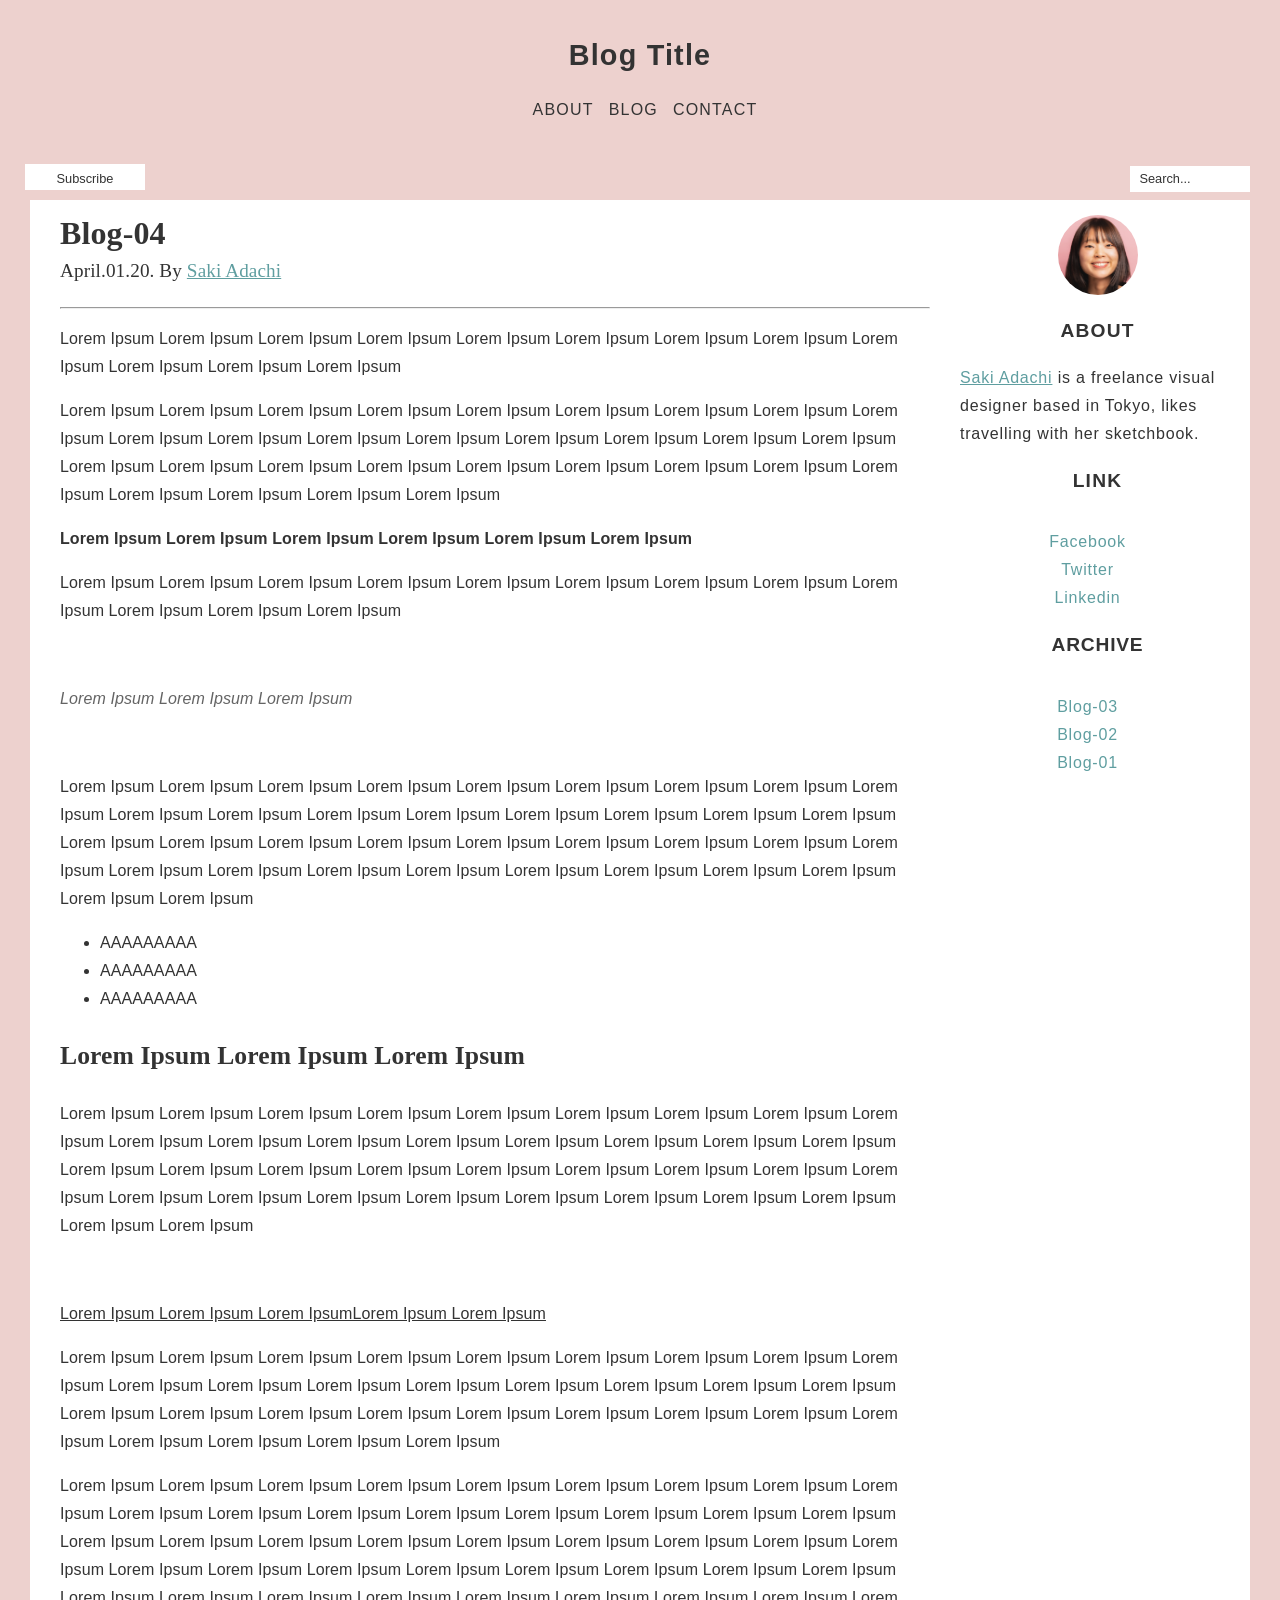
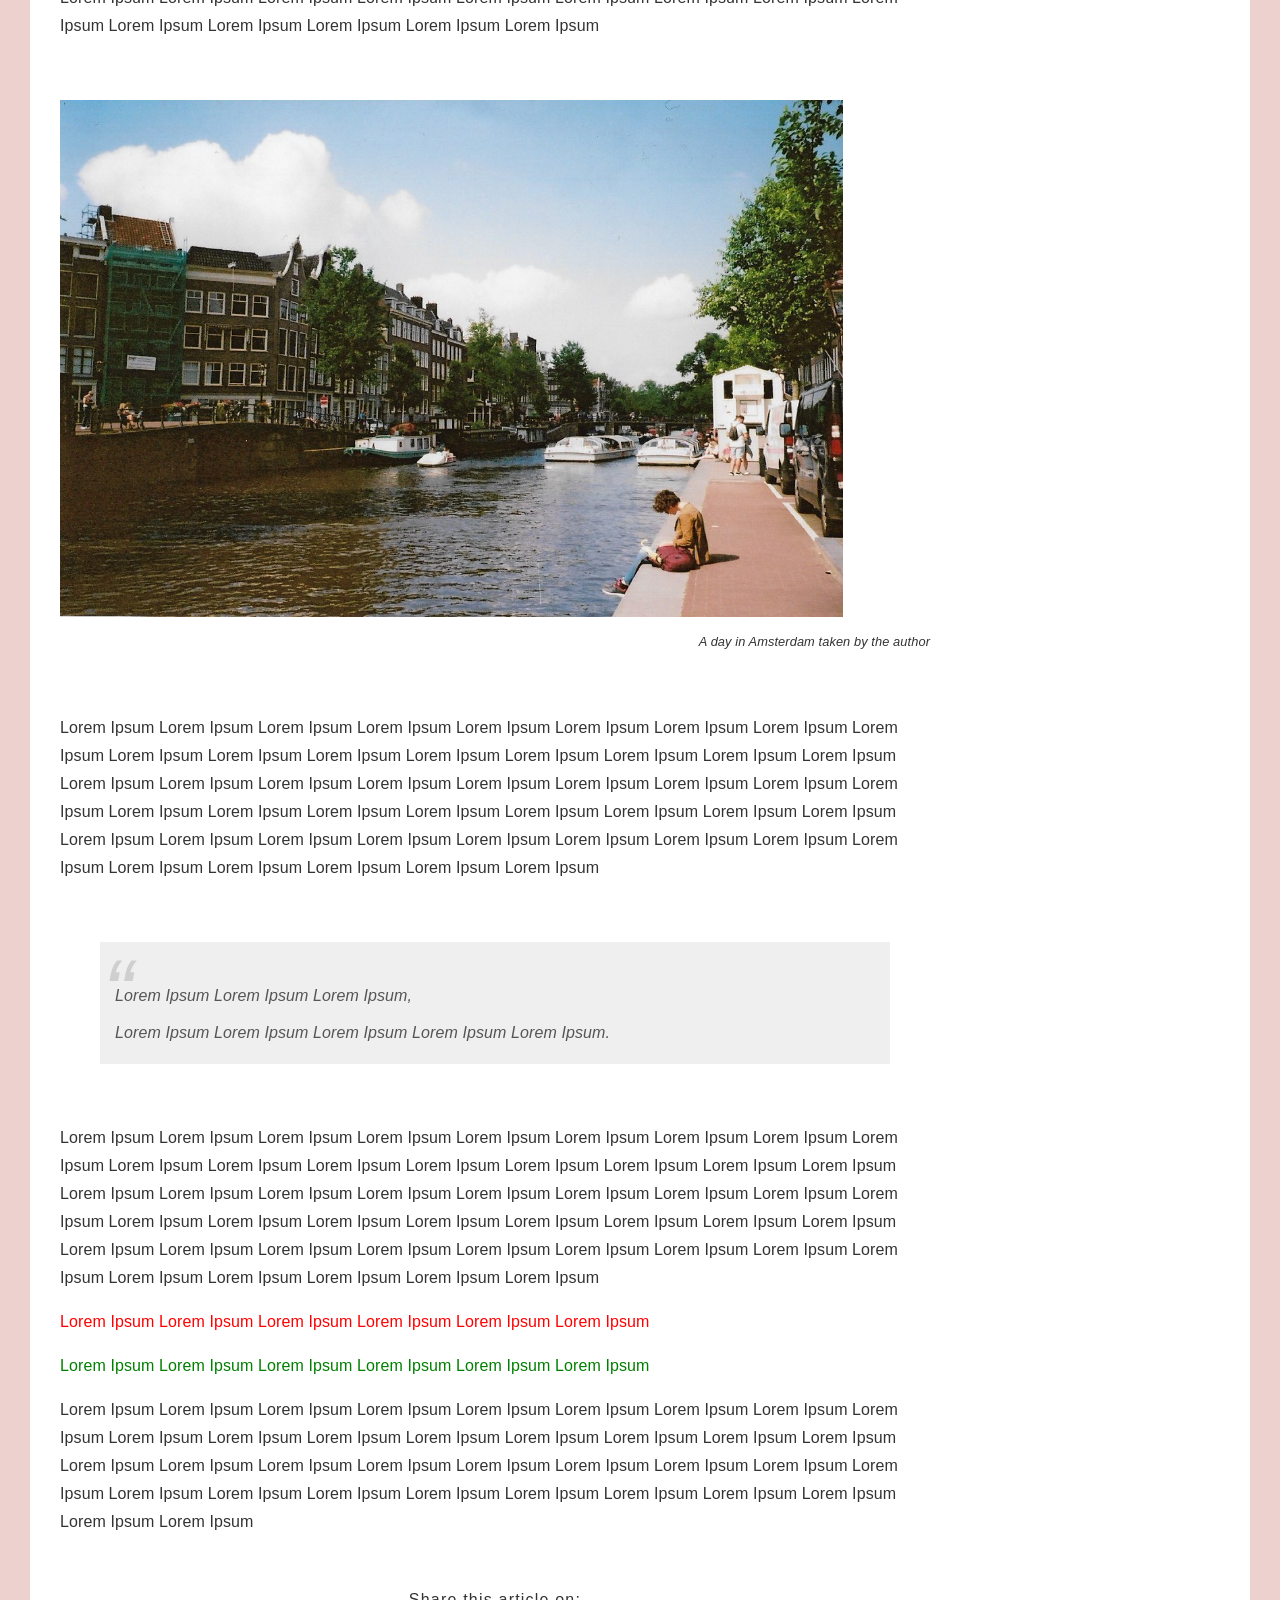
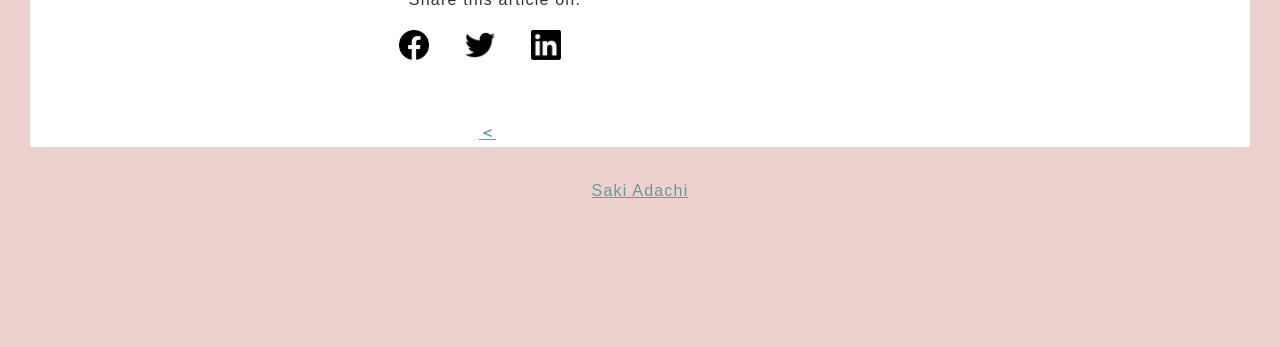
<file: blog/blog-04.html>
<!DOCTYPE html>
<html lang="en">

<head>
    <meta charset="utf-8" />
    <meta content="width=device-width,initial-scale=1.0,minimum-scale=1.0,maximum-scale=1.0," name="viewport" />
    <title>BLOG TITLE</title>
    <meta name="description" content="freelance designer Tokyo app design travel blog">
    <link rel="stylesheet" type="text/css" href="../css/content-style.css">
</head>

<body>
    <div class="container">
        <div class="header">
            <div class="blog-title"><a id="title" href="../index.html" rel="home" title="home">Blog Title</a>
            </div>
            <nav>
                <ul id="nav">
                    <li><a href="../about/about.html">ABOUT</a></li>
                    <li><a href="../index.html">BLOG</a></li>
                    <li><a href="../contact/contact.html">CONTACT</a></li>
                </ul>
            </nav>
            <div class="buttons">
                <button id="subscribe" onclick="window.location.href = '../contact/contact.html';">Subscribe</button>
                <form>
                    <input type="search" placeholder="Search...">
                </form>
            </div>
        </div>

        <div class="main">
            <article id="post-04">
                <div class="card">
                    <h1>Blog-04</h1>
                    <h3>April.01.20. By <a href="../about/about.html" alt="author-info">Saki Adachi</a></h3>
                </div>

                <div class="content">
                    <hr class="style1">
                    <p>Lorem Ipsum Lorem Ipsum Lorem Ipsum Lorem Ipsum Lorem Ipsum Lorem Ipsum Lorem Ipsum Lorem Ipsum Lorem Ipsum Lorem Ipsum Lorem Ipsum Lorem Ipsum
                    </p>
                    <p>
                        Lorem Ipsum Lorem Ipsum Lorem Ipsum Lorem Ipsum Lorem Ipsum Lorem Ipsum Lorem Ipsum Lorem Ipsum Lorem Ipsum Lorem Ipsum Lorem Ipsum Lorem Ipsum Lorem Ipsum Lorem Ipsum Lorem Ipsum Lorem Ipsum Lorem Ipsum Lorem Ipsum Lorem Ipsum Lorem Ipsum Lorem Ipsum Lorem Ipsum Lorem Ipsum Lorem Ipsum Lorem Ipsum Lorem Ipsum Lorem Ipsum Lorem Ipsum Lorem Ipsum Lorem Ipsum</p>
                    <p class="bold">Lorem Ipsum Lorem Ipsum Lorem Ipsum Lorem Ipsum Lorem Ipsum Lorem Ipsum
                    </p>
                    <p>
                        Lorem Ipsum Lorem Ipsum Lorem Ipsum Lorem Ipsum Lorem Ipsum Lorem Ipsum Lorem Ipsum Lorem Ipsum Lorem Ipsum Lorem Ipsum Lorem Ipsum Lorem Ipsum
                    </p>
                    <p>&nbsp;</p>
                    <p class="italic">Lorem Ipsum Lorem Ipsum Lorem Ipsum</p>
                    <p>&nbsp;</p>
                    <p>
                        Lorem Ipsum Lorem Ipsum Lorem Ipsum Lorem Ipsum Lorem Ipsum Lorem Ipsum Lorem Ipsum Lorem Ipsum Lorem Ipsum Lorem Ipsum Lorem Ipsum Lorem Ipsum Lorem Ipsum Lorem Ipsum Lorem Ipsum Lorem Ipsum Lorem Ipsum Lorem Ipsum Lorem Ipsum Lorem Ipsum Lorem Ipsum Lorem Ipsum Lorem Ipsum Lorem Ipsum Lorem Ipsum Lorem Ipsum Lorem Ipsum Lorem Ipsum Lorem Ipsum Lorem Ipsum Lorem Ipsum Lorem Ipsum Lorem Ipsum Lorem Ipsum Lorem Ipsum Lorem Ipsum
                    </p>
                    <ul class="list">
                        <li>AAAAAAAAA</li>
                        <li>AAAAAAAAA</li>
                        <li>AAAAAAAAA</li>
                    </ul>
                    <h2>Lorem Ipsum Lorem Ipsum Lorem Ipsum</h2>
                    <p>
                        Lorem Ipsum Lorem Ipsum Lorem Ipsum Lorem Ipsum Lorem Ipsum Lorem Ipsum Lorem Ipsum Lorem Ipsum Lorem Ipsum Lorem Ipsum Lorem Ipsum Lorem Ipsum Lorem Ipsum Lorem Ipsum Lorem Ipsum Lorem Ipsum Lorem Ipsum Lorem Ipsum Lorem Ipsum Lorem Ipsum Lorem Ipsum Lorem Ipsum Lorem Ipsum Lorem Ipsum Lorem Ipsum Lorem Ipsum Lorem Ipsum Lorem Ipsum Lorem Ipsum Lorem Ipsum Lorem Ipsum Lorem Ipsum Lorem Ipsum Lorem Ipsum Lorem Ipsum Lorem Ipsum
                    </p>
                    <p>&nbsp;</p>
                    <p class="underlined">Lorem Ipsum Lorem Ipsum Lorem IpsumLorem Ipsum Lorem Ipsum
                    </p>
                    <p>
                        Lorem Ipsum Lorem Ipsum Lorem Ipsum Lorem Ipsum Lorem Ipsum Lorem Ipsum Lorem Ipsum Lorem Ipsum Lorem Ipsum Lorem Ipsum Lorem Ipsum Lorem Ipsum Lorem Ipsum Lorem Ipsum Lorem Ipsum Lorem Ipsum Lorem Ipsum Lorem Ipsum Lorem Ipsum Lorem Ipsum Lorem Ipsum Lorem Ipsum Lorem Ipsum Lorem Ipsum Lorem Ipsum Lorem Ipsum Lorem Ipsum Lorem Ipsum Lorem Ipsum Lorem Ipsum
                    </p>

                    <p>
                        Lorem Ipsum Lorem Ipsum Lorem Ipsum Lorem Ipsum Lorem Ipsum Lorem Ipsum Lorem Ipsum Lorem Ipsum Lorem Ipsum Lorem Ipsum Lorem Ipsum Lorem Ipsum Lorem Ipsum Lorem Ipsum Lorem Ipsum Lorem Ipsum Lorem Ipsum Lorem Ipsum Lorem Ipsum Lorem Ipsum Lorem Ipsum Lorem Ipsum Lorem Ipsum Lorem Ipsum Lorem Ipsum Lorem Ipsum Lorem Ipsum Lorem Ipsum Lorem Ipsum Lorem Ipsum Lorem Ipsum Lorem Ipsum Lorem Ipsum Lorem Ipsum Lorem Ipsum Lorem Ipsum Lorem Ipsum Lorem Ipsum Lorem Ipsum Lorem Ipsum Lorem Ipsum Lorem Ipsum Lorem Ipsum Lorem Ipsum Lorem Ipsum Lorem Ipsum Lorem Ipsum Lorem Ipsum
                    </p>
                    <p>&nbsp;&nbsp;</p>
                    <img class="image-01" src="../images/img01.jpeg" alt="image-01" title="image-01">
                    <figcaption>A day in Amsterdam taken by the author</figcaption>
                    <p>&nbsp;&nbsp;</p>
                    <p>
                        Lorem Ipsum Lorem Ipsum Lorem Ipsum Lorem Ipsum Lorem Ipsum Lorem Ipsum Lorem Ipsum Lorem Ipsum Lorem Ipsum Lorem Ipsum Lorem Ipsum Lorem Ipsum Lorem Ipsum Lorem Ipsum Lorem Ipsum Lorem Ipsum Lorem Ipsum Lorem Ipsum Lorem Ipsum Lorem Ipsum Lorem Ipsum Lorem Ipsum Lorem Ipsum Lorem Ipsum Lorem Ipsum Lorem Ipsum Lorem Ipsum Lorem Ipsum Lorem Ipsum Lorem Ipsum Lorem Ipsum Lorem Ipsum Lorem Ipsum Lorem Ipsum Lorem Ipsum Lorem Ipsum Lorem Ipsum Lorem Ipsum Lorem Ipsum Lorem Ipsum Lorem Ipsum Lorem Ipsum Lorem Ipsum Lorem Ipsum Lorem Ipsum Lorem Ipsum Lorem Ipsum Lorem Ipsum
                    </p>
                    <p>&nbsp;&nbsp;</p>
                    <blockquote>
                        <p>Lorem Ipsum Lorem Ipsum Lorem Ipsum,</p>
                        <p>Lorem Ipsum Lorem Ipsum Lorem Ipsum Lorem Ipsum Lorem Ipsum.</p>
                    </blockquote>
                    <p>&nbsp;&nbsp;</p>
                    <p>
                        Lorem Ipsum Lorem Ipsum Lorem Ipsum Lorem Ipsum Lorem Ipsum Lorem Ipsum Lorem Ipsum Lorem Ipsum Lorem Ipsum Lorem Ipsum Lorem Ipsum Lorem Ipsum Lorem Ipsum Lorem Ipsum Lorem Ipsum Lorem Ipsum Lorem Ipsum Lorem Ipsum Lorem Ipsum Lorem Ipsum Lorem Ipsum Lorem Ipsum Lorem Ipsum Lorem Ipsum Lorem Ipsum Lorem Ipsum Lorem Ipsum Lorem Ipsum Lorem Ipsum Lorem Ipsum Lorem Ipsum Lorem Ipsum Lorem Ipsum Lorem Ipsum Lorem Ipsum Lorem Ipsum Lorem Ipsum Lorem Ipsum Lorem Ipsum Lorem Ipsum Lorem Ipsum Lorem Ipsum Lorem Ipsum Lorem Ipsum Lorem Ipsum Lorem Ipsum Lorem Ipsum Lorem Ipsum
                    </p>

                    <p class="red">Lorem Ipsum Lorem Ipsum Lorem Ipsum Lorem Ipsum Lorem Ipsum Lorem Ipsum</p>
                    <p class="green">Lorem Ipsum Lorem Ipsum Lorem Ipsum Lorem Ipsum Lorem Ipsum Lorem Ipsum</p>
                    <p>Lorem Ipsum Lorem Ipsum Lorem Ipsum Lorem Ipsum Lorem Ipsum Lorem Ipsum Lorem Ipsum Lorem Ipsum Lorem Ipsum Lorem Ipsum Lorem Ipsum Lorem Ipsum Lorem Ipsum Lorem Ipsum Lorem Ipsum Lorem Ipsum Lorem Ipsum Lorem Ipsum Lorem Ipsum Lorem Ipsum Lorem Ipsum Lorem Ipsum Lorem Ipsum Lorem Ipsum Lorem Ipsum Lorem Ipsum Lorem Ipsum Lorem Ipsum Lorem Ipsum Lorem Ipsum Lorem Ipsum Lorem Ipsum Lorem Ipsum Lorem Ipsum Lorem Ipsum Lorem Ipsum
                    </p>
                </div>
            </article>

            <div class="sns">
                <p>Share this article on:</p>
                <a href="http://www.facebook.jp" title="share this on Facebook">
                    <img src="../images/facebook.png" class="icon" alt="facebook"></a>
                <a href="http://www.twitter.jp" title="share this on Twitter">
                    <img src="../images/twitter.png" class="icon" alt="twitter"></a>
                <a href="http://www.linkedin.jp" title="share this on linkedin">
                    <img src="../images/linkedin.png" class="icon" alt="linledin"></a>
            </div>

            <div class="choose-post">
                <a href="blog-03.html" title="previous post" alt="previous post" class="button1">＜</a>
            </div>

        </div>

        <div class="sidebar">
            <a href="../about/about.html"><img src="../images/avater.jpg" class="avater" title="about author" alt="Saki Adachi"></a>
            <span class="title-font">ABOUT</span>
            <div class="author-info">
                <p><a href="../about/about.html">Saki Adachi</a> is a freelance visual designer based in Tokyo, likes travelling with her sketchbook.</p>
            </div>
            <span class="title-font">LINK</span>
            <div class="author-sns">
                <ul class="sidebar">
                    <li><a href="http://www.facebook.jp" title="Saki Adachi on Facebook">Facebook</a></li>
                    <li><a href="http://www.twitter.jp" title="Saki Adachi on Twitter">Twitter</a></li>
                    <li><a href="http://www.linkedin.jp" title="Saki Adachi on Linkedin">Linkedin</a></li>
                </ul>
            </div>
            <div class="archive">
                <span class="title-font">ARCHIVE</span>
                <ul class="sidebar">
                    <li><a href="blog-03.html" title="blog-03">Blog-03</a></li>
                    <li><a href="blog-02.html" title="blog-02">Blog-02</a></li>
                    <li><a href="blog-01.html" title="blog-01">Blog-01</a></li>
                </ul>
            </div>
        </div>

        <div class="footer">
            <a href="../index.html" title="home" rel="home">Saki Adachi</a>
        </div>
    </div>
</body>

</html>
</file>
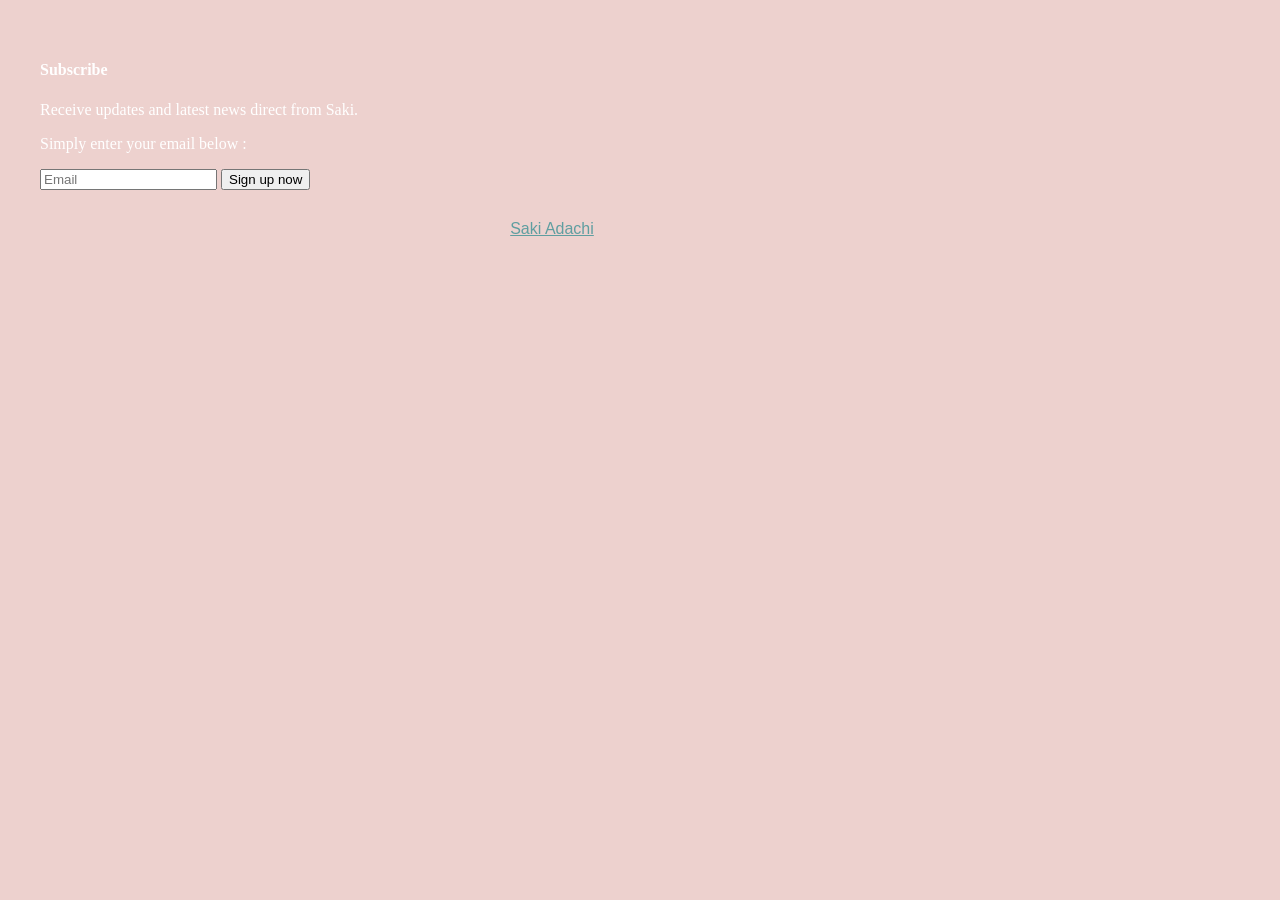
<file: contact/contact.html>
<!DOCTYPE html>
<html lang="en">

<head>
    <meta charset="utf-8"/>
    <meta content="width=device-width,initial-scale=1.0,minimum-scale=1.0,maximum-scale=1.0,user-scalable=no,viewport-fit=cover" name="viewport" />
    <title>BLOG TITLE</title>
    <meta name="description" content="freelance designer Tokyo app design travel blog">
     <link rel="stylesheet" type="text/css" href="../css/contact.css">
</head>
<body>
    <div class="main">
      <form>
        <h4>Subscribe</h4>
        <p>Receive updates and latest news direct from Saki.</p>
        <p>Simply enter your email below :</p>
        <div class="input-group">
          <span class="input-group-label">
            <i class="fa fa-envelope"></i>
          </span>
          <input class="input-group-field" type="email" placeholder="Email" required>
          <button class="button">Sign up now</button>
     </form>
    </div>
    <div class="footer">
      <a href="../index.html" title="Saki Adachi" rel="home">Saki Adachi</a>
    </div>

</body>

</html>
</file>
<file: css/index-style.css>
@import url("../css/header.css");
@import url("../css/cohesive-style.css");


/*--------------------------------*/
@media (max-width: 700px){
     .container{
        display: grid;
        margin: 10px;
        grid-template-rows: 200px 1fr 300px;
        grid-template-columns: 100%;
        grid-template-areas: 
        "hd"
        "main"
        "ft";
    }


    .main{
        grid-area: main;
        display: flex;
        flex-direction: column;
        justify-content: center;
        align-items: center;
        padding: 15px;
        background-color: #fff;
    }


    .box{
        display: flex;
        flex-direction: column;
        border: 2px solid grey;
        width: auto;
        height: auto;
        margin-bottom: 15px;
        padding: 5px;
    }


}


/*-----coherent rules-----*/
.header{
    grid-area: hd;
    padding-top: 30px;
}


.footer{
    grid-area: ft;
    padding-top: 30px;
}


/*--------------------------------*/

@media(min-width: 701px) and (max-width: 950px){
    .container{
        display: grid;
        margin: 30px;
        grid-template-columns: repeat(4, 1fr);
        grid-template-rows: 200px 1fr 200px;
        grid-template-areas: 
        "hd hd hd hd"
        "main main main main "
        "ft ft ft ft";
    }


    .main{
        grid-area: main;
        display: flex;
        flex-direction: row;
        flex-wrap: wrap;
        justify-content: space-between;
        align-items: center;
        padding-right: 15px;
        padding-left: 15px;
        padding-top: 15px;
        background-color: #fff;
    }


    .box{
        display: flex;
        flex-direction: column;
        border: 2px solid grey;
        width: 45%;
        height: auto;
        margin-bottom: 15px;
        padding: 5px;
    }


}


.capimg{
    width: 90%;
    height: auto;
    padding-top: 10px;
    padding-bottom: 5px;
}


.card{
    text-align: left;
    line-height: auto;
    letter-spacing: 0.1px;
    border-color: 2px solid grey;
}


/*--------------------------------*/
@media(min-width: 951px){
    .container{
        display: grid;
        margin: 30px;
        grid-template-columns: repeat(4, 1fr);
        grid-template-rows: 200px 1fr 200px;
        grid-template-areas: 
        "hd hd hd hd"
        "main main main main "
        "ft ft ft ft";
    }


    .main{
        grid-area: main;
        display: flex;
        flex-direction: row;
        flex-wrap: wrap;
        justify-content: space-between;
        align-items: center;
        padding-right: 15px;
        padding-left: 15px;
        padding-top: 15px;
        background-color: #fff;
    }


    .box{
        display: flex;
        flex-direction: column;
        border: 2px solid grey;
        width: 27%;
        height: auto;
        margin-bottom: 15px;
        padding: 5px;
    }


}
</file>
<file: css/contact.css>
body{
    background: #edd1ce;
    display: block;
    width: 85%;
}


.main{
    background: #edd1ce;
    color: #fff;
    padding: 2rem;
    border-radius: 0;
}


.subscription-form .button{
    margin-bottom: 0;
    border-radius: 0 0 0 0;
}


.footer{
    padding-top: 30px;
    text-align: center;
}


a{
    font-family: Raleway, sans-serif;
    color: cadetblue;
}


a:hover{
    color: #edd1ce;
}


a:visited{
    color: #333333;
}


.info{
    width: 90%;
}
</file>
<file: css/content-style.css>
@import url("../css/header.css");
@import url("../css/cohesive-style.css");
@import url("../css/sidebar.css");

/*-----------content text rules--------------*/
hr.style1{
    border-style: 3px #646464;
}


p.bold{
    font-weight: bold;
}


p.italic{
    font-style: italic;
    color: #646464;
}


p.underlined{
    text-decoration: underline;
}


p.red{
    color: red;
}


p.green{
    color: green
}


blockquote{
    position: relative;
    padding: 30px 15px 8px 15px;
    box-sizing: border-box;
    font-style: italic;
    background: #efefef;
    color: #555;
}


blockquote:before{
    display: inline-block;
    position: absolute;
    top: 5px;
    left: 3px;
    content: "“";
    font-family: sans-serif;
    color: #cfcfcf;
    font-size: 90px;
    line-height: 1;
}


blockquote p{
    padding: 0;
    margin: 10px 0;
    line-height: 1.7;
}


blockquote cite{
    display: block;
    text-align: right;
    color: #888888;
    font-size: 0.9em;
}


figcaption{
    text-align: right;
    font-size: 0.8em;
    font-style: italic;
    padding-top: 5px;
}


/*--------------------------------*/
@media (max-width: 700px){
     .container{
        display: grid;
        margin: 10px;
        grid-template-rows: 200px 1fr 600px 300px;
        grid-template-columns: 100%;
        grid-template-areas: 
        "hd"
        "main"
        "side"
        "ft";
    }


    .header{
        grid-area: hd;
        font-family: Raleway, sans-serif;
        align-items: center;
        padding-top: 30px;
    }


    .sidebar{
        grid-area: side;
        background-color: #fff;
        display: flex;
        flex-direction: column;
        justify-content: center;
        text-align: center;
        padding: 15px;
        margin-top: 15px;
    }


    .footer{
        grid-area: ft;
        padding-top: 30px;
        text-align: center;
    }


    .main{
        grid-area: main;
        display: block;
        padding: 10px;
        background-color: #fff;
    }


}
/*--------------------------------*/
@media(min-width: 701px){
    .container{
        display: grid;
        grid-template-columns: repeat(8, 1fr);
        grid-template-rows: 200px 1fr 200px;
        grid-template-areas: 
        "hd hd hd hd hd hd hd hd"
        "main main main main main main side side"
        "ft ft ft ft ft ft ft ft";
    }


    .header{
        grid-area: hd;
        font-family: Raleway, sans-serif;
        align-items: center;
        padding-top: 30px;
    }


    .sidebar{
        grid-area: side;
        background-color: #fff;
        display: flex;
        flex-direction: column;
        height: auto;
        text-align: center;
        margin-right: 30px;
        padding-top: 15px;
        padding-right: 15px;
    }


    .footer{
        grid-area: ft;
        padding-top: 30px;
        text-align: center;
    }


    .main{
        grid-area: main;
        display: block;
        margin-left: 30px;
        padding-right: 30px;
        padding-left: 30px;
        background-color: #fff;
    }


}


/*-----coherent rules for the different media queries--------*/


.card{
    text-align: left;
    line-height: 0.75em;
    letter-spacing: 0.1px;
    margin-bottom: 30px;
}


.content{
    display: block;
    text-align: left;
    letter-spacing: 0.1px;
}


.sns{
    margin-top: 50px;
    margin-bottom: 50px;
    text-align: center;
}


ul.list{
    display: block;
    list-style: disc;
    text-align: left;
}


img.icon{
    width: 30px;
    height: auto;
    padding-right: 30px;
}


.choose-post{
    text-align: center;
}


a.button1{
    padding-right: 15px;
    font-weight: 600;
}


.image-01{
    width: 90%;
    height: auto;
}
</file>
